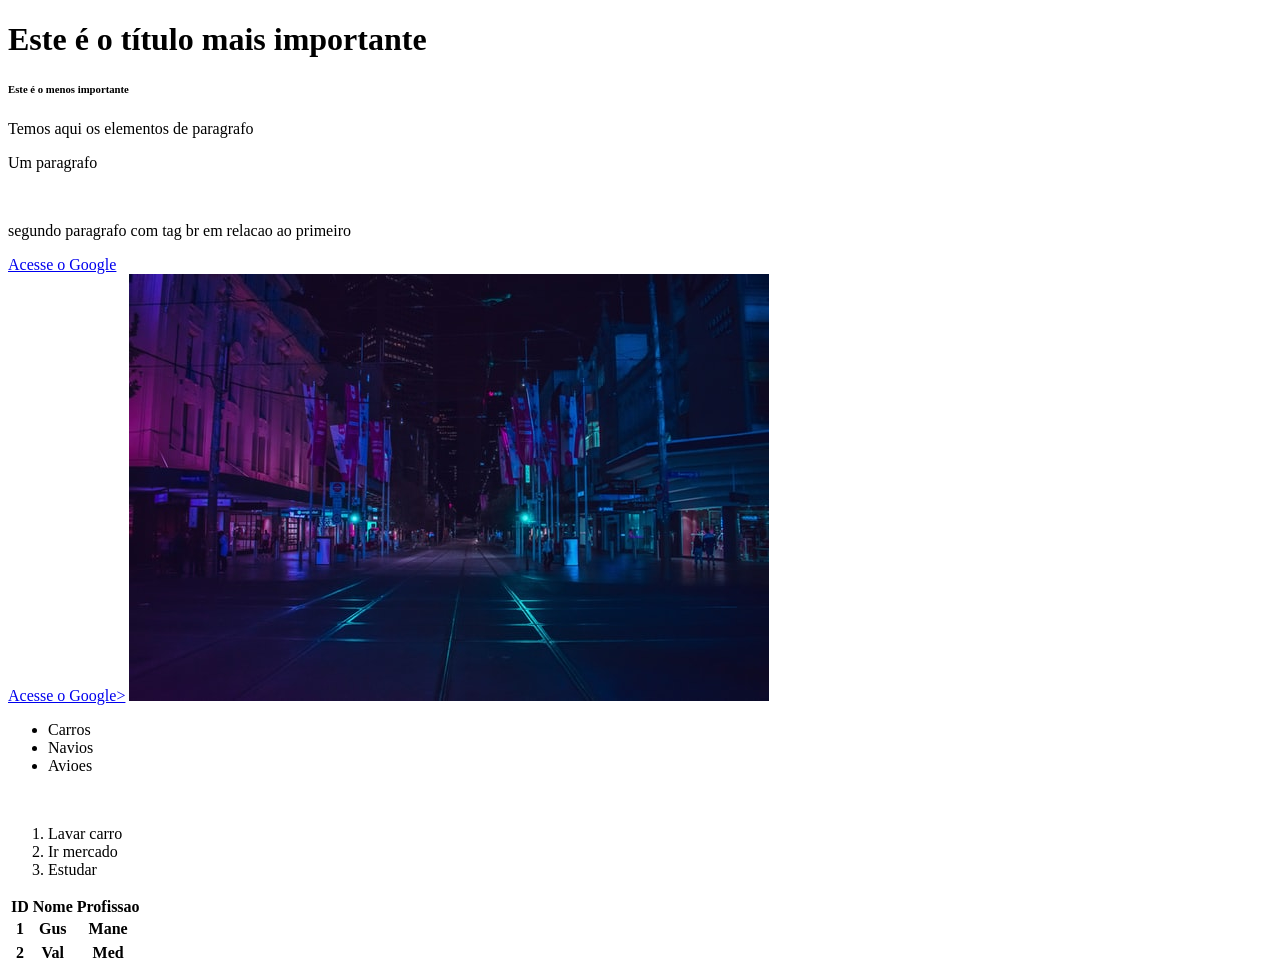
<file: index.html>
<!DOCTYPE html>
<html lang="en">

<head>
    <meta charset="UTF-8">
    <meta name="viewport" content="width=device-width, initial-scale=1.0">
    <title>HMTL fundamentos</title>
</head>

<body>
    <h1>Este é o título mais importante</h1>
    <h6>Este é o menos importante</h6>
    <p>Temos aqui os elementos de paragrafo</p>
    <p>Um paragrafo</p>
    <br>
    <p>segundo paragrafo com tag br em relacao ao primeiro</p>

    <!-- Mostragem de link-->
    <a href="https://google.com">Acesse o Google</a>
    <br>
    <!-- Abre o link em uma nova pagina e nao na mesma aba-->
    <a href="https://google.com" target="_blank">Acesse o Google></a>

    <!-- Imagens -->
    <img src="img/city.jpg" alt="visao de uma cidade noturna em tons pesados">

    <!--Listas-->
    <ul>
        <li>Carros</li>
        <li>Navios</li>
        <li>Avioes</li>
    </ul>

    <br>
    <ol>
        <li>Lavar carro</li>
        <li>Ir mercado</li>
        <li>Estudar</li>
    </ol>

    <!-- Tabelas -->
    <table>
        <tr>
            <th>ID</th>
            <th>Nome</th>
            <th>Profissao</th>
        </tr>
        <th>1</th>
        <th>Gus</th>
        <th>Mane</th>
        <tr>

        </tr>
        <th>2</th>
        <th>Val</th>
        <th>Med</th>
        <tr>

        </tr>
    </table>


</body>

</html>
</file>
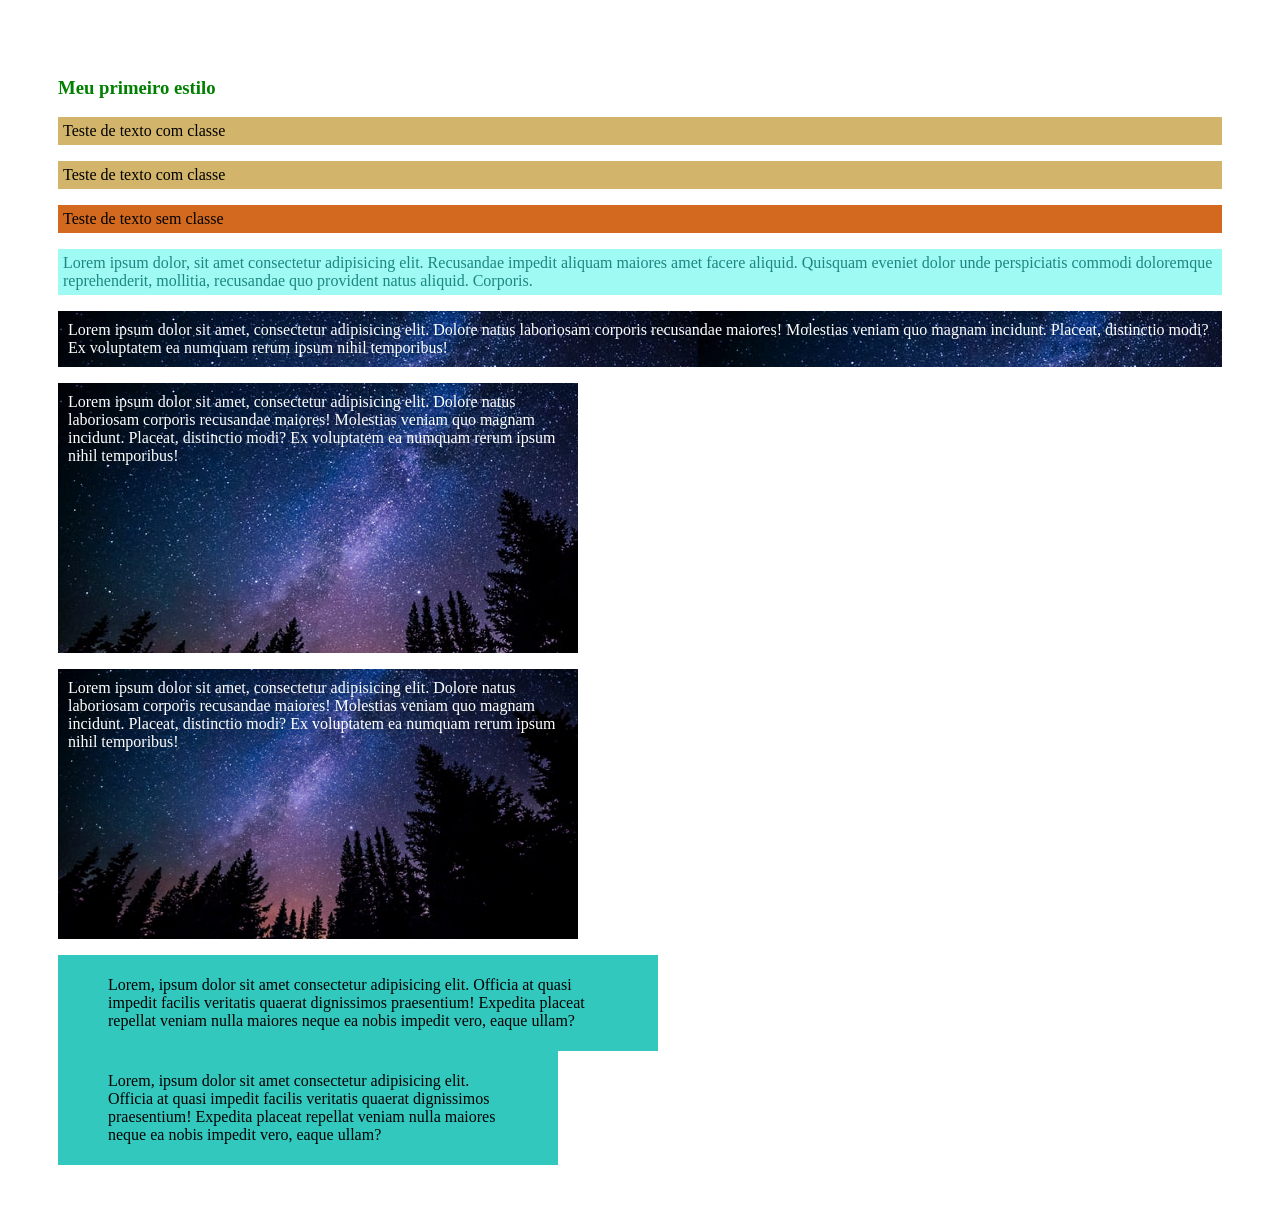
<file: A02_CSS/index.html>
<!DOCTYPE html>
<html lang="pt_br">

<head>
    <meta charset="UTF-8">
    <meta name="viewport" content="width=device-width, initial-scale=1.0">
    <title>Aula de CSS</title>
    <link rel="stylesheet" href="css/styles.css">
</head>

<body>
    <h3>Meu primeiro estilo</h3>

    <!-- 8 classe -->
    <p class="parag"> Teste de texto com classe</p>
    <p class="parag"> Teste de texto com classe</p>
    <p class="parag" id="importante"> Teste de texto sem classe</p>

    <!-- 9 cores com hex -->
    <p class="corhex">Lorem ipsum dolor, sit amet consectetur adipisicing elit. Recusandae impedit aliquam maiores amet
        facere aliquid. Quisquam eveniet dolor unde perspiciatis commodi doloremque reprehenderit, mollitia, recusandae
        quo provident natus aliquid. Corporis.</p>

    <!-- 10 imagem opaca -->
    <p class="imgbck">Lorem ipsum dolor sit amet, consectetur adipisicing elit. Dolore natus laboriosam corporis
        recusandae maiores! Molestias veniam quo magnam incidunt. Placeat, distinctio modi? Ex voluptatem ea numquam
        rerum ipsum nihil temporibus! </p>

    <!-- 11 imagem bck-position -->
    <p class="imgbck_p">Lorem ipsum dolor sit amet, consectetur adipisicing elit. Dolore natus laboriosam corporis
        recusandae maiores! Molestias veniam quo magnam incidunt. Placeat, distinctio modi? Ex voluptatem ea numquam
        rerum ipsum nihil temporibus! </p>

    <!-- 12 imagem bck-cover -->
    <p class="imgbck_c">Lorem ipsum dolor sit amet, consectetur adipisicing elit. Dolore natus laboriosam corporis
        recusandae maiores! Molestias veniam quo magnam incidunt. Placeat, distinctio modi? Ex voluptatem ea numquam
        rerum ipsum nihil temporibus! </p>

    <!-- 13 boder box -->
    <div class="com_border_box">
        <p>Lorem, ipsum dolor sit amet consectetur adipisicing elit. Officia at quasi impedit facilis veritatis quaerat
            dignissimos praesentium! Expedita placeat repellat veniam nulla maiores neque ea nobis impedit vero, eaque
            ullam?</p>
    </div>

    <div class="sem_border_box">
        <p>Lorem, ipsum dolor sit amet consectetur adipisicing elit. Officia at quasi impedit facilis veritatis quaerat
            dignissimos praesentium! Expedita placeat repellat veniam nulla maiores neque ea nobis impedit vero, eaque
            ullam?</p>
    </div>
</body>


</html>
</file>
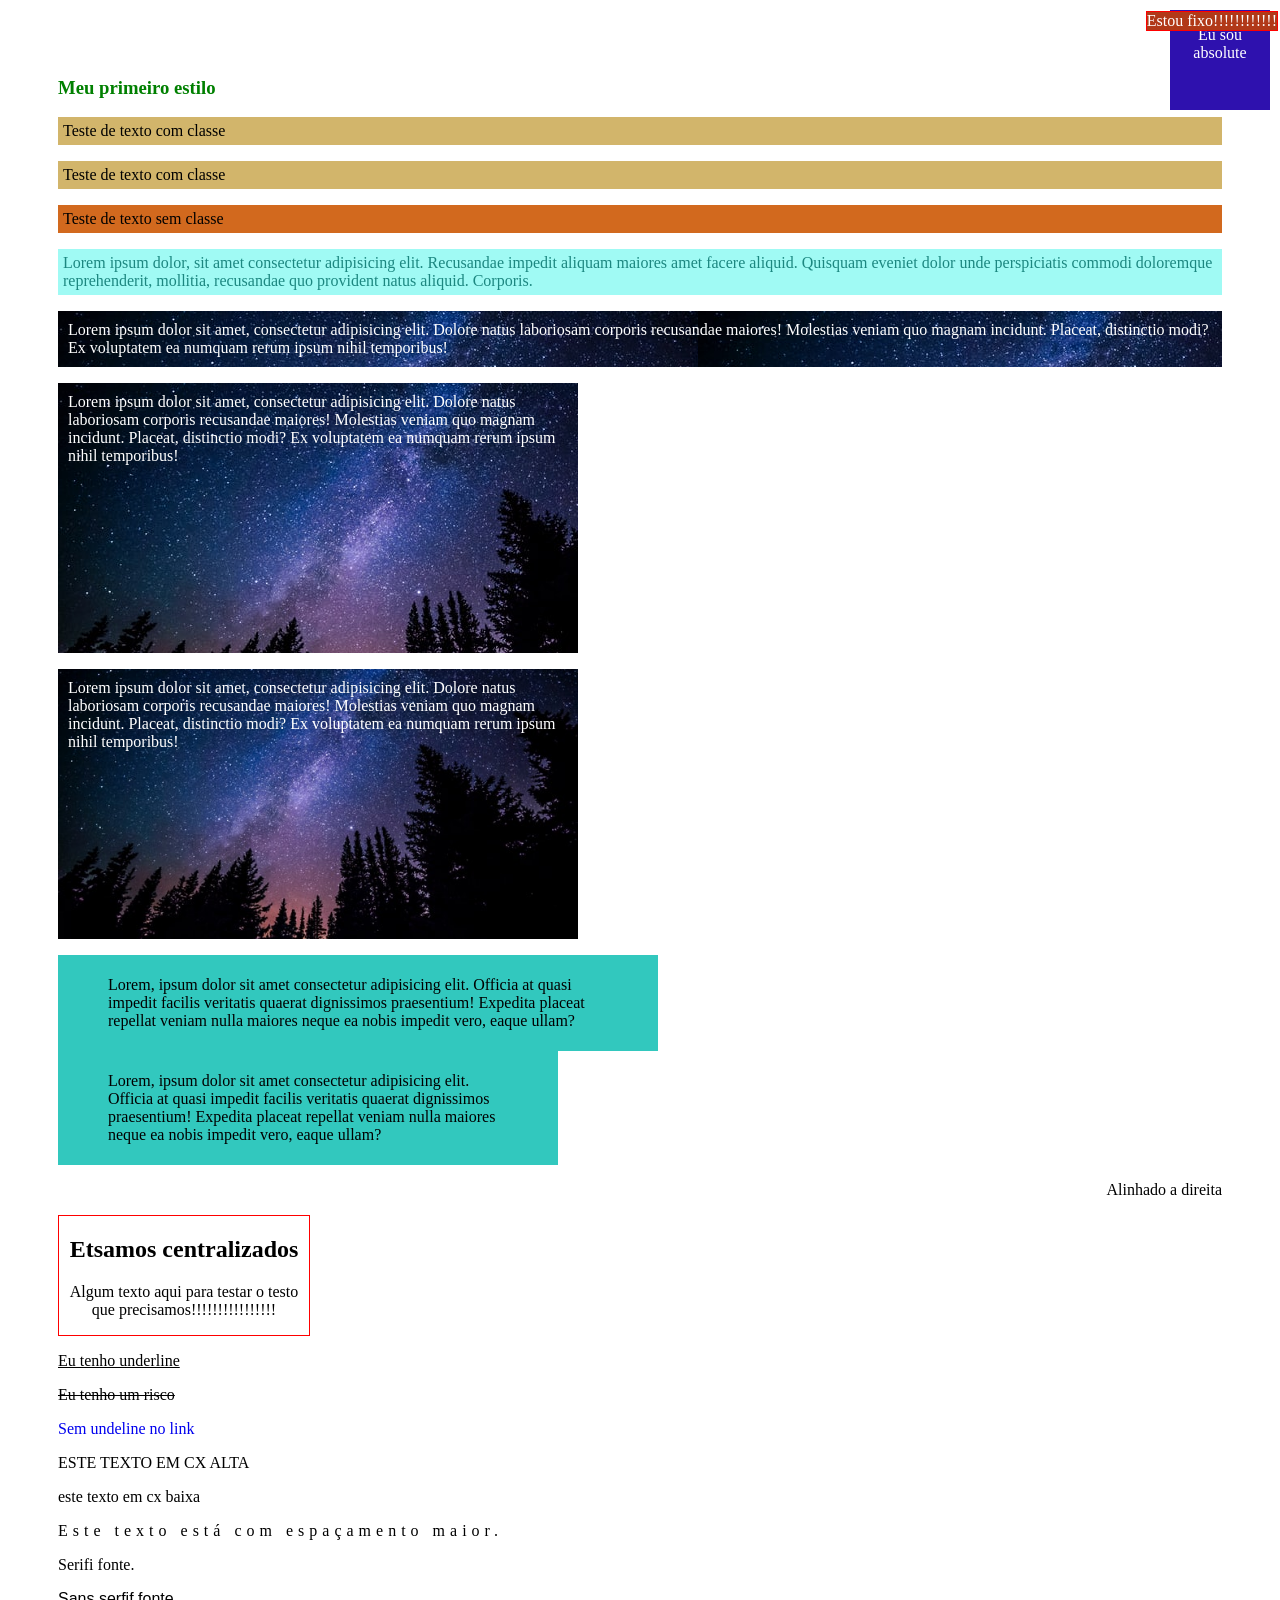
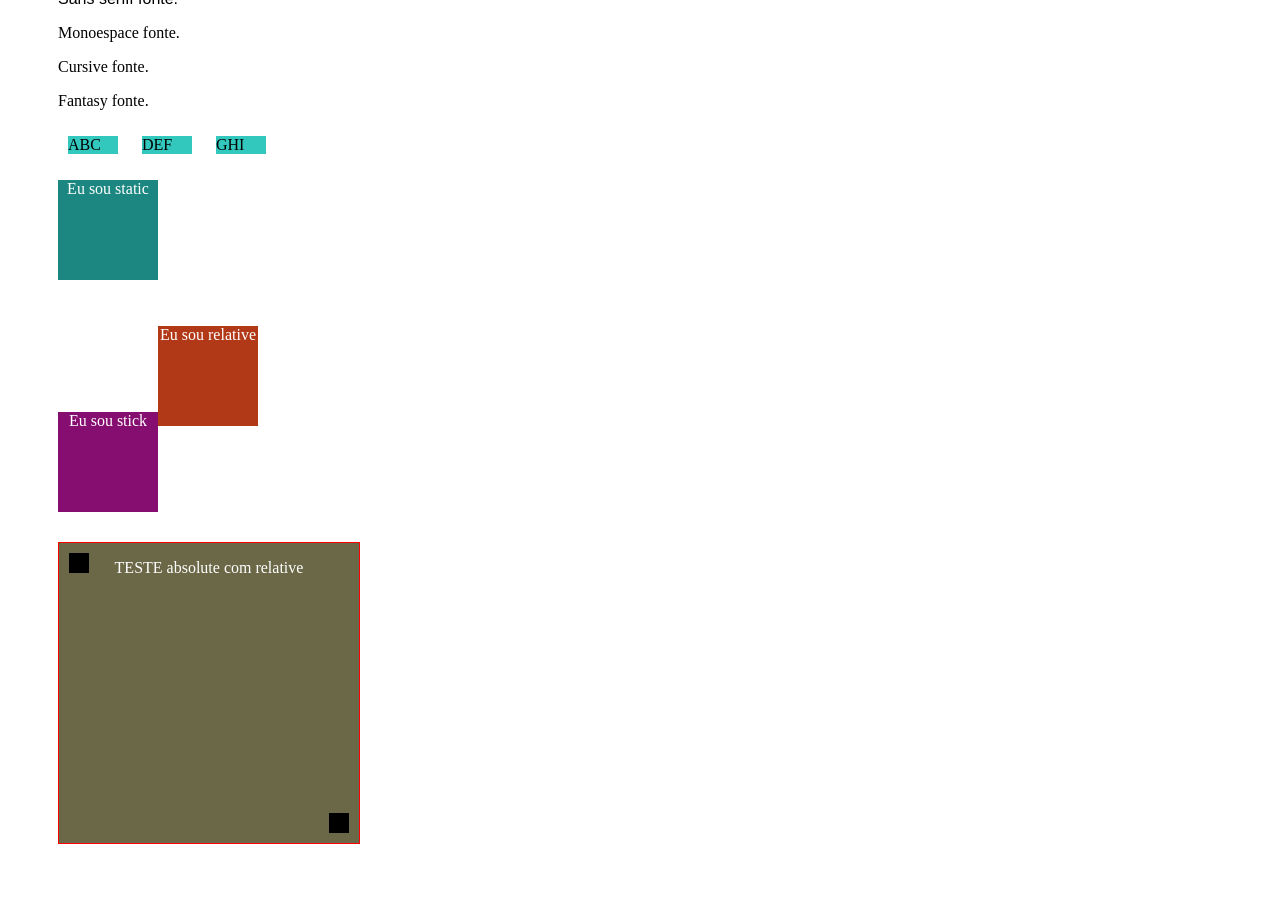
<file: A03_CSS/index.html>
<!DOCTYPE html>
<html lang="pt_br">

<head>
    <meta charset="UTF-8">
    <meta name="viewport" content="width=device-width, initial-scale=1.0">
    <title>Aula de CSS</title>
    <link rel="stylesheet" href="css/styles.css">
</head>

<body>
    <h3>Meu primeiro estilo</h3>

    <!-- 8 classe -->
    <p class="parag"> Teste de texto com classe</p>
    <p class="parag"> Teste de texto com classe</p>
    <p class="parag" id="importante"> Teste de texto sem classe</p>

    <!-- 9 cores com hex -->
    <p class="corhex">Lorem ipsum dolor, sit amet consectetur adipisicing elit. Recusandae impedit aliquam maiores amet
        facere aliquid. Quisquam eveniet dolor unde perspiciatis commodi doloremque reprehenderit, mollitia, recusandae
        quo provident natus aliquid. Corporis.</p>

    <!-- 10 imagem opaca -->
    <p class="imgbck">Lorem ipsum dolor sit amet, consectetur adipisicing elit. Dolore natus laboriosam corporis
        recusandae maiores! Molestias veniam quo magnam incidunt. Placeat, distinctio modi? Ex voluptatem ea numquam
        rerum ipsum nihil temporibus! </p>

    <!-- 11 imagem bck-position -->
    <p class="imgbck_p">Lorem ipsum dolor sit amet, consectetur adipisicing elit. Dolore natus laboriosam corporis
        recusandae maiores! Molestias veniam quo magnam incidunt. Placeat, distinctio modi? Ex voluptatem ea numquam
        rerum ipsum nihil temporibus! </p>

    <!-- 12 imagem bck-cover -->
    <p class="imgbck_c">Lorem ipsum dolor sit amet, consectetur adipisicing elit. Dolore natus laboriosam corporis
        recusandae maiores! Molestias veniam quo magnam incidunt. Placeat, distinctio modi? Ex voluptatem ea numquam
        rerum ipsum nihil temporibus! </p>

    <!-- 13 boder box -->
    <div class="com_border_box">
        <p>Lorem, ipsum dolor sit amet consectetur adipisicing elit. Officia at quasi impedit facilis veritatis quaerat
            dignissimos praesentium! Expedita placeat repellat veniam nulla maiores neque ea nobis impedit vero, eaque
            ullam?</p>
    </div>

    <div class="sem_border_box">
        <p>Lorem, ipsum dolor sit amet consectetur adipisicing elit. Officia at quasi impedit facilis veritatis quaerat
            dignissimos praesentium! Expedita placeat repellat veniam nulla maiores neque ea nobis impedit vero, eaque
            ullam?</p>
    </div>

    <!-- 14 align texto -->
    <p class="txt-align">Alinhado a direita</p>

    <div class="cont-center">
        <h2>Etsamos centralizados</h2>
        <p>Algum texto aqui para testar o testo que precisamos!!!!!!!!!!!!!!!!</p>
    </div>

    <!-- 15 text decoraton -->
    <p class="com-underline">Eu tenho underline</p>
    <p class="line-trow">Eu tenho um risco</p>
    <a href="#" class="sem-underline">Sem undeline no link</a>

    <!-- 16 text transform -->
    <p class="txt-up">este texto em cx alta</p>
    <p class="txt-dow">este texto em cx baixa</p>

    <!-- 17 letter spacing -->
    <p class="letter-espac">Este texto está com espaçamento maior.</p>

    <!-- 18 fontes -->
    <p class="serif">Serifi fonte.</p>
    <p class="sanssef">Sans serfif fonte. </p>
    <p class="mono">Monoespace fonte.</p>
    <p class="cursi">Cursive fonte.</p>
    <p class="fant">Fantasy fonte.</p>

    <!-- 19 display -->
    <div class="inline">ABC</div>
    <div class="inline">DEF</div>
    <div class="inline">GHI</div>

    <!-- 20 position -->
    <div class="static">
        <p class="rect">Eu sou static</p>
    </div>
    <div class="relative">
        <p class="rect">Eu sou relative</p>
    </div>
    <div class="absolute">
        <p class="rect">Eu sou absolute</p>
    </div>

    <div class="stick">
        <p class="rect">Eu sou stick</p>
    </div>

    <div class="absolute-relative">
        <p>TESTE absolute com relative</p>
        <div class="absolut1"></div>
        <div class="absolut2"></div>
    </div>

    <div class="fixo">Estou fixo!!!!!!!!!!!!</div>

</body>


</html>
</file>
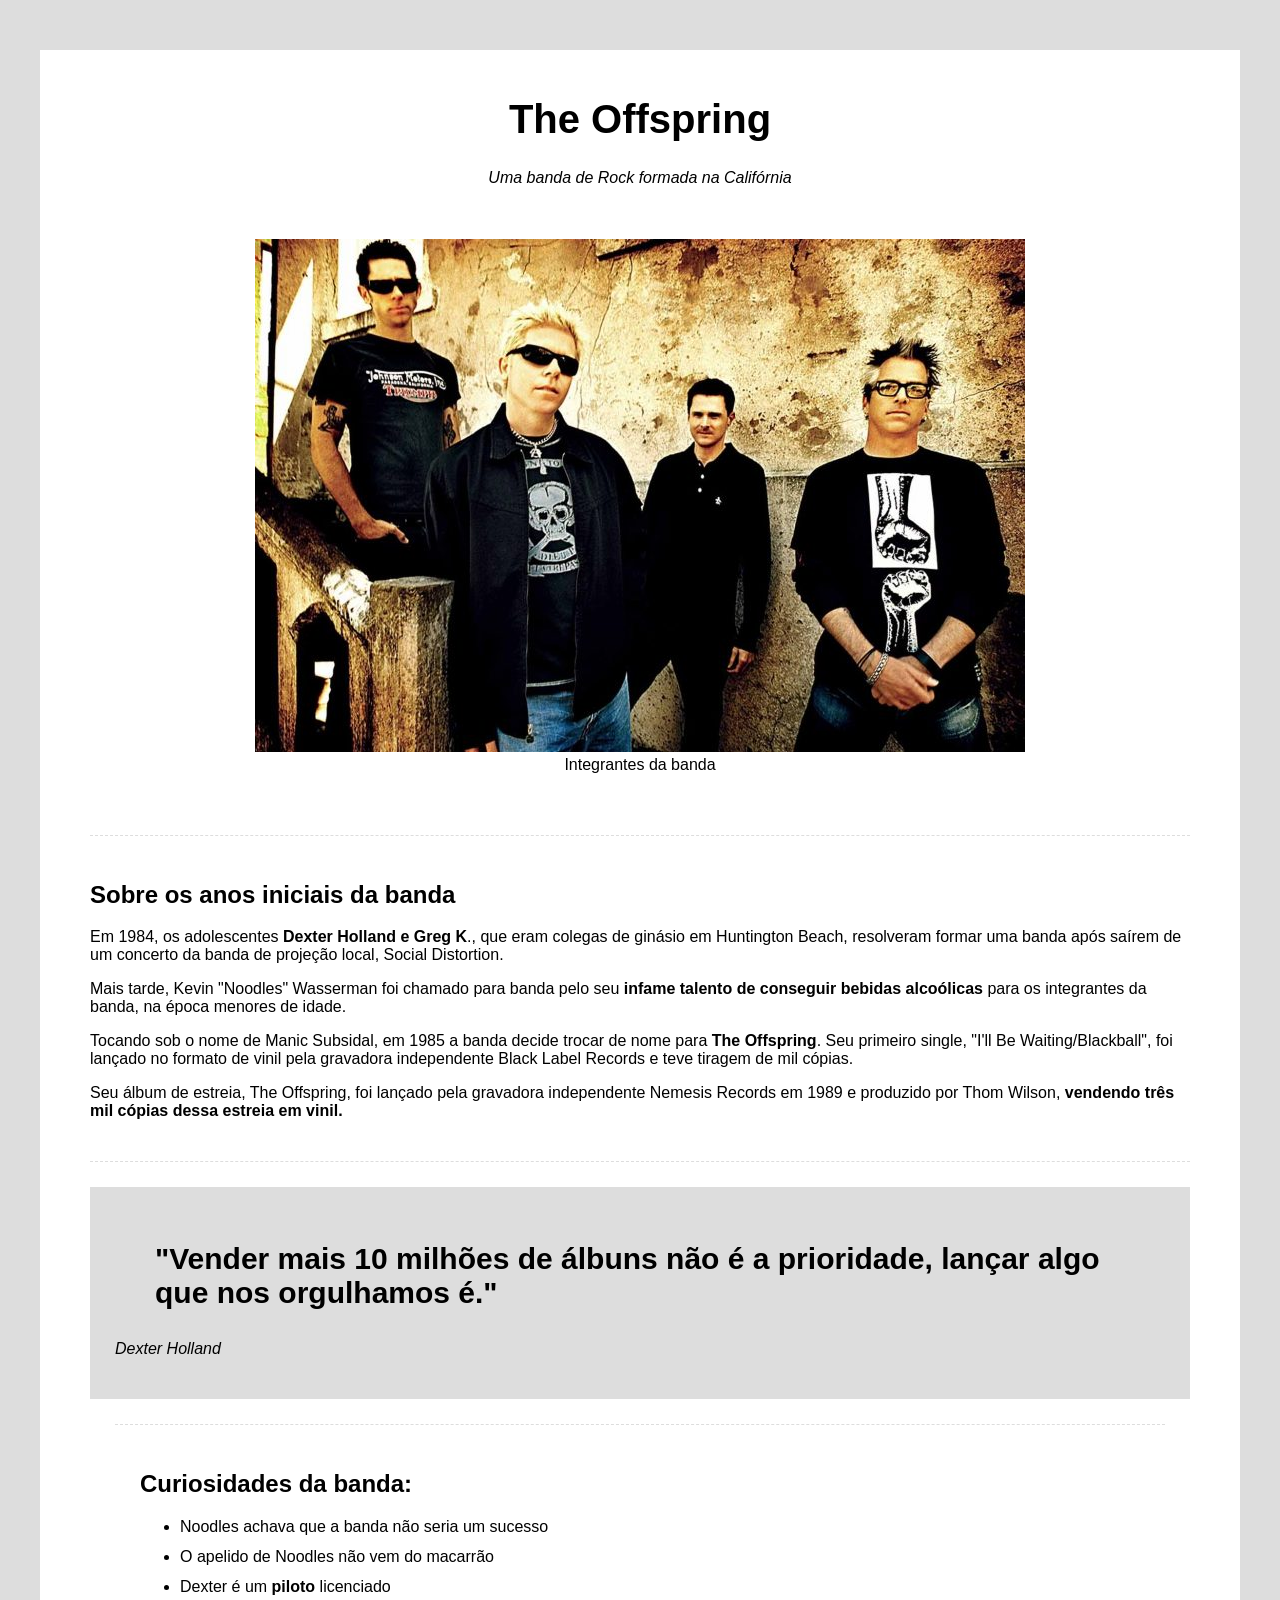
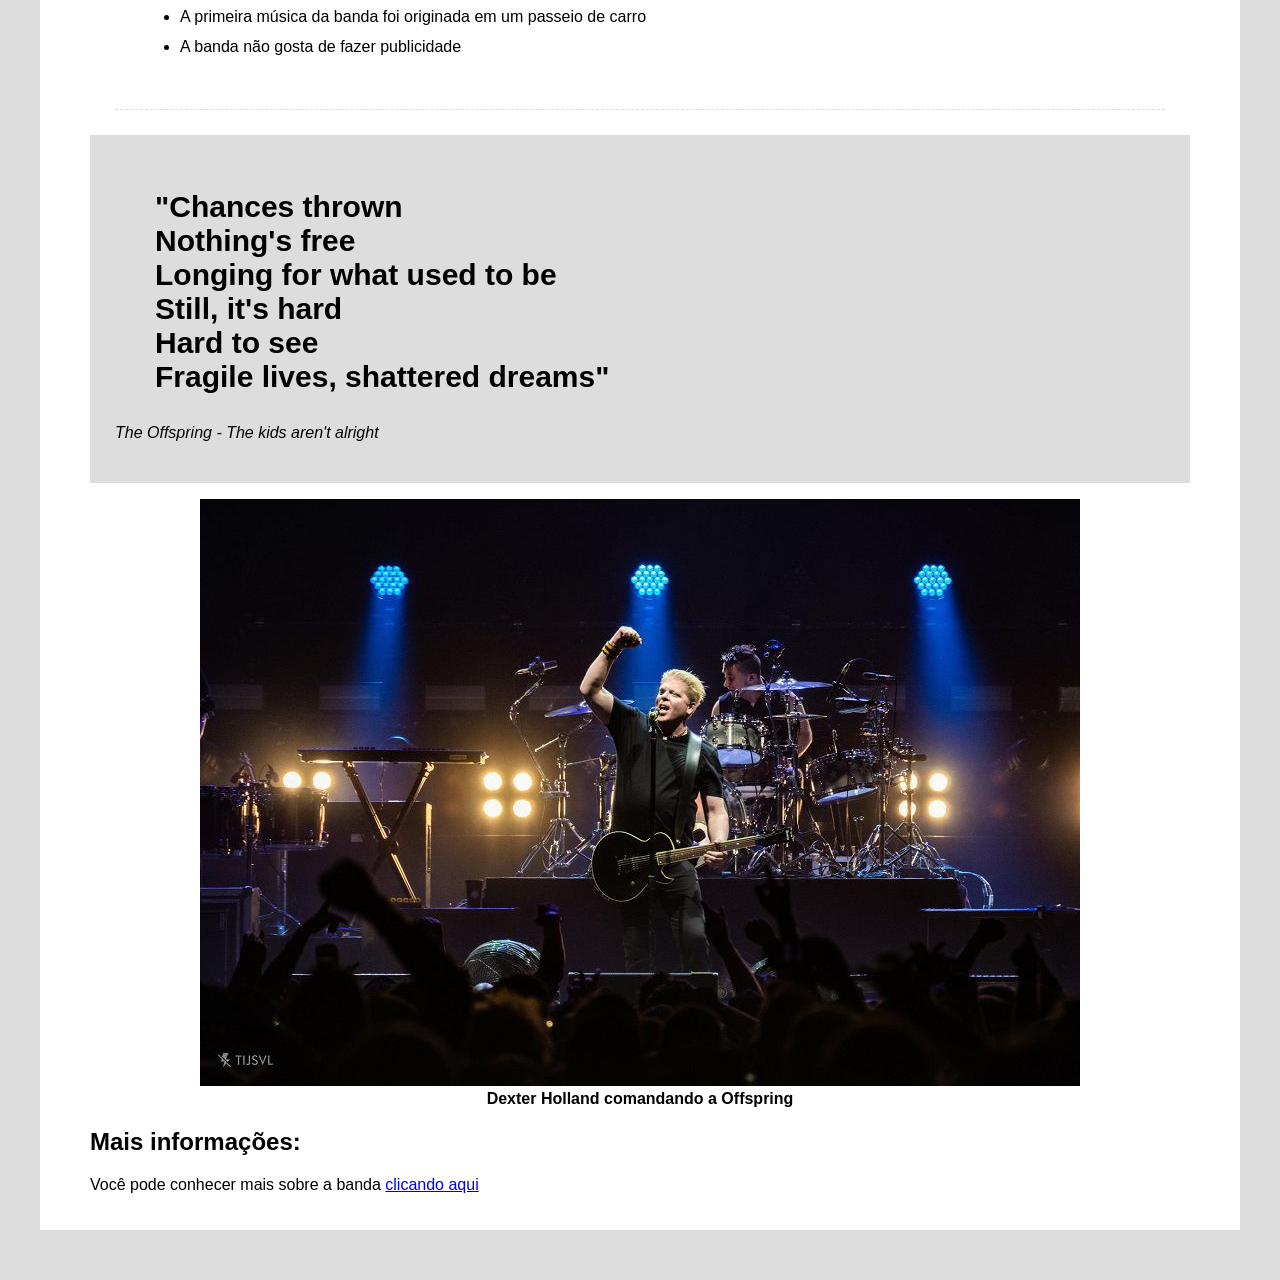
<file: A04_TRIBUTO/index.html>
<!DOCTYPE html>
<html lang="en">

<head>
    <meta charset="UTF-8">
    <meta name="viewport" content="width=device-width, initial-scale=1.0">
    <title>página de Tributo Offspring</title>
    <link rel="stylesheet" href="css/styles.css">
</head>

<body>
    <div class="container">
        <!-- Cabecalho -->
        <div class="header">
            <h1 class="main-title">The Offspring</h1>
            <p class="main-paragraoh">Uma banda de Rock formada na Califórnia</p>
        </div>
        <!-- Imagem em destaque -->
        <div class="feature-image">
            <figure>
                <img src="img/offspring_1.jpg" alt="A banda Offspring">
                <figcaption>Integrantes da banda</figcaption>
            </figure>
        </div>
        <!-- Biografia -->
        <div class="biography-container">
            <h2>Sobre os anos iniciais da banda</h2>
            <p> Em 1984, os adolescentes
                <span class="bold">Dexter Holland e Greg K</span>., que eram colegas
                de ginásio em Huntington Beach, resolveram formar uma banda após
                saírem de um concerto da banda de projeção local, Social Distortion.
            </p>
            <p>
                Mais tarde, Kevin "Noodles" Wasserman foi chamado para banda pelo seu
                <span class="bold">infame talento de conseguir bebidas alcoólicas</span>
                para os integrantes da banda, na época menores de idade.
            </p>
            <p>
                Tocando sob o nome de Manic Subsidal, em 1985 a banda decide trocar de
                nome para <span class="bold">The Offspring</span>. Seu primeiro
                single, "I'll Be Waiting/Blackball", foi lançado no formato de vinil
                pela gravadora independente Black Label Records e teve tiragem de mil
                cópias.
            </p>
            <p>
                Seu álbum de estreia, The Offspring, foi lançado pela gravadora
                independente Nemesis Records em 1989 e produzido por Thom Wilson,
                <span class="bold">
                    vendendo três mil cópias dessa estreia em vinil.</span>
            </p>
        </div>
        <!-- Container de citação -->
        <div class="quotes-container">
            <blockquote>
                "Vender mais 10 milhões de álbuns não é a prioridade, lançar algo que
                nos orgulhamos é."
            </blockquote>
            <p>Dexter Holland</p>
        </div>
        <!-- Curiosidades -->
        <div class="curiosities-container">
            <h2>Curiosidades da banda:</h2>
            <ul>
                <li>Noodles achava que a banda não seria um sucesso</li>
                <li>O apelido de Noodles não vem do macarrão</li>
                <li>Dexter é um <span class="bold">piloto</span> licenciado</li>
                <li>
                    A primeira música da banda foi originada em um passeio de carro
                </li>
                <li>A banda não gosta de fazer publicidade</li>
            </ul>
        </div>
        <!-- Segunda citação -->
        <div class="quotes-container">
            <blockquote>
                "Chances thrown <br />
                Nothing's free <br />
                Longing for what used to be <br />
                Still, it's hard <br />
                Hard to see <br />
                Fragile lives, shattered dreams"
            </blockquote>
            <p>The Offspring - The kids aren't alright</p>
        </div>
        <!-- Segunda imagem -->
        <div class="img-bold">
            <figure>
                <img src="img/offspring_2.jpeg" alt="The Offspring em um show" />
                <figcaption>Dexter Holland comandando a Offspring</figcaption>
            </figure>
        </div>
        <!-- Mais informações -->
        <div class="moreinfo-container">
            <h2>Mais informações:</h2>
            <p>
                Você pode conhecer mais sobre a banda
                <a href="https://pt.wikipedia.org/wiki/The_Offspring">clicando aqui</a>
            </p>
        </div>
    </div>
</body>

</html>
</file>
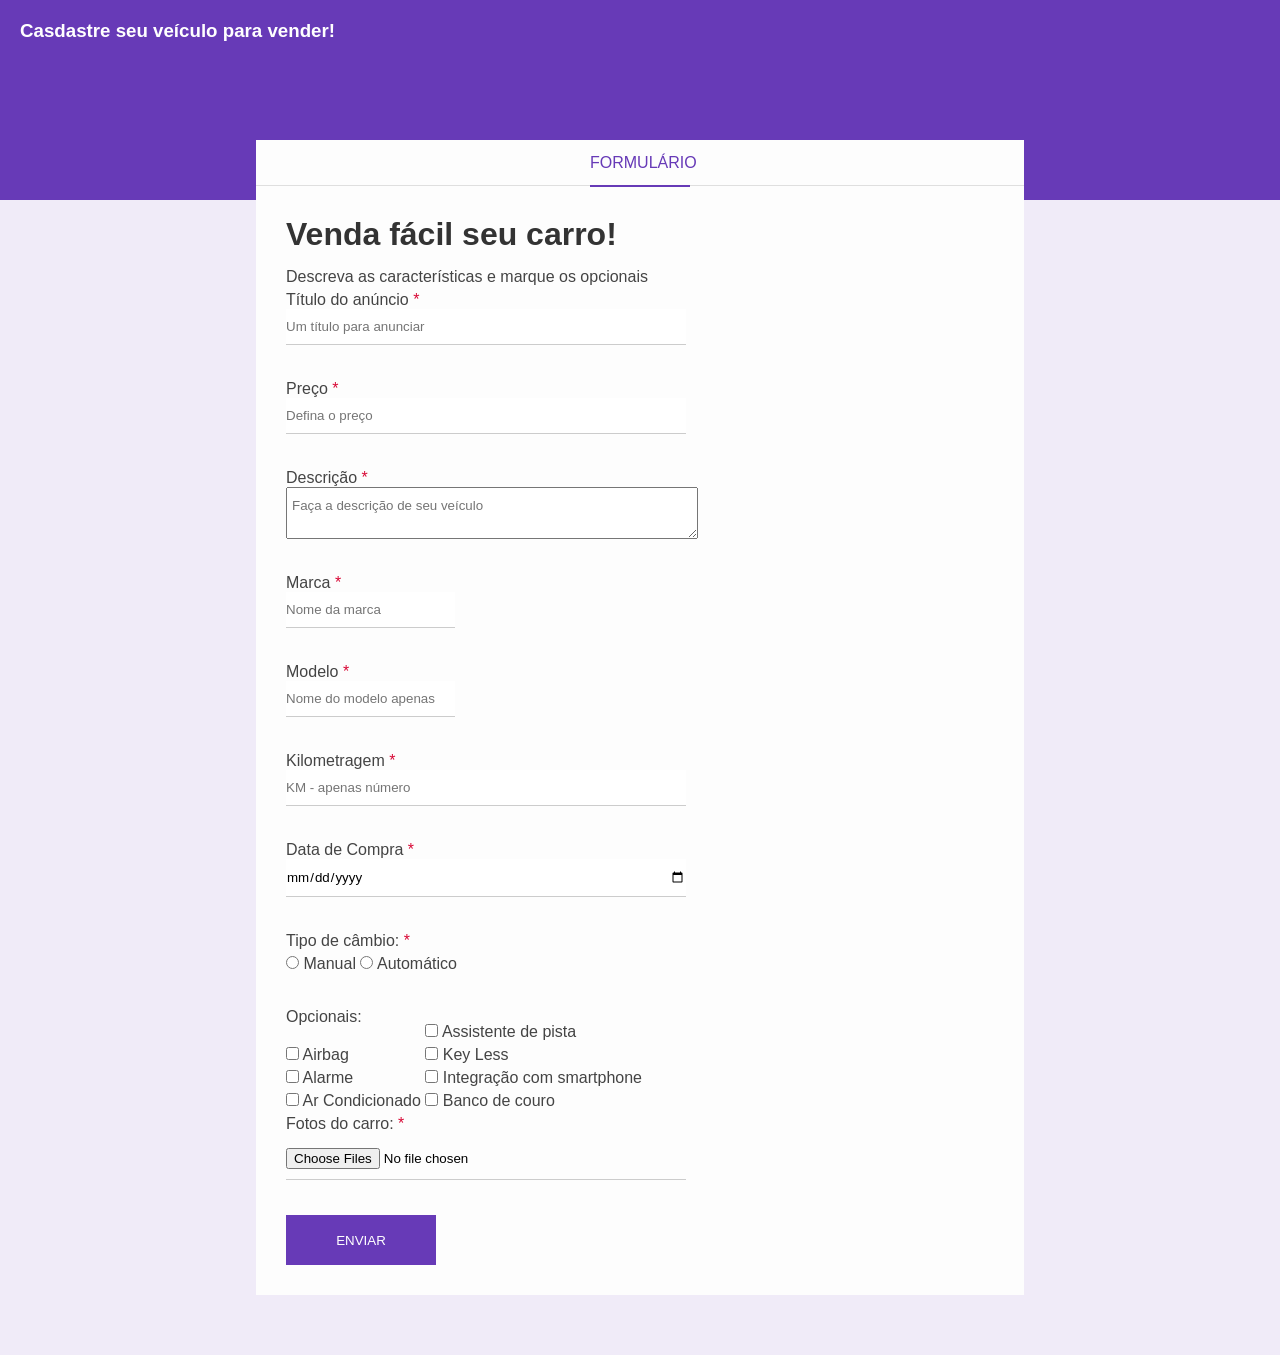
<file: A05_1_Trab_Formulario/index.html>
<!DOCTYPE html>
<html lang="en">

<head>
    <meta charset="UTF-8">
    <meta name="viewport" content="width=device-width, initial-scale=1.0">
    <title>Venda seu Carro</title>
    <link rel="stylesheet" href="css/styles.css">
</head>

<body>
    <div class="container">
        <div class="header">
            <h3>Casdastre seu veículo para vender!</h3>
        </div>
        <div class="form-container">
            <div class="form-header">
                <p>Formulário</p>
            </div>
            <form>
                <div class="form-body">
                    <h1 class="form-title">Venda fácil seu carro!</h1>
                    <p>Descreva as características e marque os opcionais</p>
                    <div class="box-input">
                        <label for="title">Título do anúncio <span class="required-field">*</span></label>
                        <input type="text" name="title" id="title" class="block" placeholder="Um título para anunciar"
                            minlength="5" maxlength="30" required>
                    </div>

                    <div class="box-input">
                        <label for="price">Preço <span class="required-field">*</span></label>
                        <input type="text" name="price" id="price" class="block" placeholder="Defina o preço" required>
                    </div>

                    <div class="box-input">
                        <label for="description">Descrição <span class="required-field">*</span></label>
                        <textarea name="description" id="description" class="block"
                            placeholder="Faça a descrição de seu veículo"></textarea>
                    </div>

                    <div class="box-input">
                        <label for="brand">Marca <span class="required-field">*</span></label>
                        <input type="brand" name="brand" id="brand" class="block" placeholder="Nome da marca" required>
                    </div>

                    <div class="box-input">
                        <label for="model">Modelo <span class="required-field">*</span></label>
                        <input type="model" name="model" id="model" class="block" placeholder="Nome do modelo apenas"
                            required>
                    </div>

                    <div class="box-input">
                        <label for="mileage">Kilometragem <span class="required-field">*</span></label>
                        <input type="number" name="mileage" id="mileage" class="block" placeholder="KM - apenas número"
                            required>
                    </div>

                    <div class="box-input">
                        <label for="purchase-date">Data de Compra <span class="required-field">*</span></label>
                        <input type="date" name="purchase-date" id="purchase-date" class="block" required>
                    </div>

                    <div class="box-input">
                        <p>Tipo de câmbio: <span class="required-field">*</span></p>
                        <input type="radio" id="manual" name="gear">
                        <label for="manual">Manual</label>
                        <input type="radio" id="automatic" name="gear">
                        <label for="automatic">Automático</label>
                    </div>

                    <div class="optional-box">
                        <p>Opcionais: </p>
                        <ul class="optional-list">
                            <li>
                                <input type="checkbox" name="optional[]" id="airbag" value="airbag">
                                <label for="airbag">Airbag </label>
                            </li>
                            <li>
                                <input type="checkbox" name="optional[]" id="alarme" value="alarme">
                                <label for="alarme">Alarme </label>
                            </li>
                            <li>
                                <input type="checkbox" name="optional[]" id="ac" value="ac">
                                <label for="ac">Ar Condicionado </label>
                            </li>
                        </ul>
                    </div>

                    <div class="optional-box">

                        <ul class="optional-list">
                            <li>
                                <input type="checkbox" name="optional[]" id="lane_assist" value="lane_assist">
                                <label for="lane_assist">Assistente de pista </label>
                            </li>
                            <li>
                                <input type="checkbox" name="optional[]" id="key_less" value="key_less">
                                <label for="key_less">Key Less </label>
                            </li>
                            <li>
                                <input type="checkbox" name="optional[]" id="smartphone" value="smartphone">
                                <label for="smartphone">Integração com smartphone </label>
                            </li>
                            <li>
                                <input type="checkbox" name="optional[]" id="lead_seat" value="lead_seat">
                                <label for="lead_seat">Banco de couro </label>
                            </li>
                        </ul>
                    </div>

                    <div class="box-input">
                        <p>Fotos do carro: <span class="required-field">*</span></p>
                        <input type="file" multiple accept="image/png, image/jpg" id="images" name="images" required>
                    </div>

                    <input type="submit" value="Enviar" class="btn-summit">
                </div>


        </div>

        </form>
    </div>
    </div>
</body>

</html>
</file>
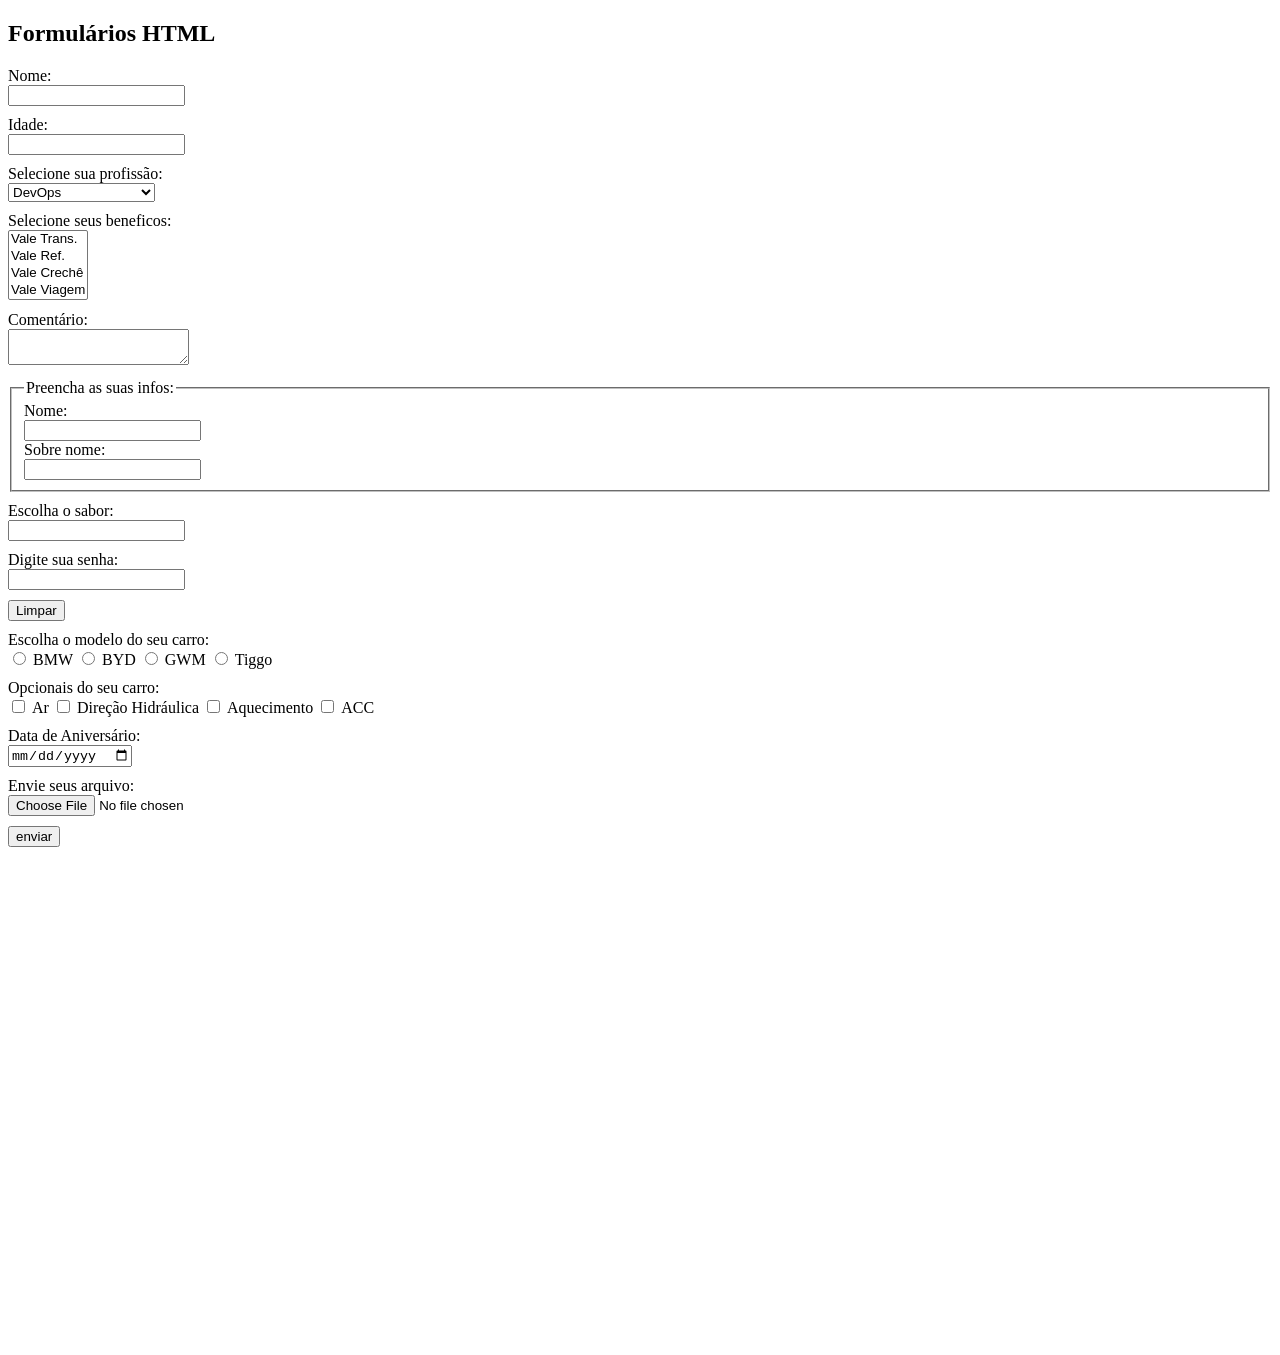
<file: A05_Formularios/index.html>
<!DOCTYPE html>
<html lang="en">

<head>
    <meta charset="UTF-8">
    <meta name="viewport" content="width=device-width, initial-scale=1.0">
    <title>Formulários</title>
    <link rel="stylesheet" href="css/styles.css">
</head>

<body>
    <h2>Formulários HTML</h2>
    <!-- 01 Primeiro Form -->
    <!-- 02 Atributos Form -->
    <form action="" method="post">
        <div>
            <label>Nome:</label>
            <input type="text">
        </div>
        <!-- 03 Atributo name -->
        <div>
            <label for="age">Idade:</label>
            <input type="text" name="age">
        </div>
        <!-- 06 select -->
        <div>
            <label for="job">Selecione sua profissão:</label>
            <select name="job" id="1">
                <option value="programador">Programador</option>
                <option value="tester">Tester</option>
                <option value="devops" selected>DevOps</option>
                <option value="analista">Analista de Sistemas</option>
            </select>
        </div>

        <!-- 07 select multiplos -->
        <div>
            <label for="beneficios">Selecione seus beneficos:</label>
            <select name="beneficios" multiple id="2">
                <option value="VT">Vale Trans.</option>
                <option value="VR">Vale Ref.</option>
                <option value="VC">Vale Crechê</option>
                <option value="VV">Vale Viagem</option>
            </select>
        </div>
        <!-- 08 Areas para texto -->
        <div>
            <label for="comment">Comentário:</label>
            <textarea name="comment" id="3"></textarea>
        </div>

        <!-- 09 Fieldset e Legend -->
        <div>
            <fieldset>
                <legend>Preencha as suas infos:</legend>
                <label for="fname">Nome:</label>
                <input type="text" name="fname">
                <label for="lname">Sobre nome:</label>
                <input type="text" name="lname">
            </fieldset>
        </div>

        <!-- 10 Datalist -->
        <div>
            <label for="sabor">Escolha o sabor:</label>
            <input type="text" list="sabores" name="sabor">

            <datalist id="sabores">
                <option value="Cereja"></option>
                <option value="Banana"></option>
                <option value="Morango"></option>
                <option value="Abacaxi"></option>
            </datalist>
        </div>

        <!-- 11 Senha -->
        <div>
            <label for="password">Digite sua senha:</label>
            <input type="password" name="password">
        </div>

        <!-- 12 Limpar o formulario -->
        <div>

            <input type="reset" value="Limpar">
        </div>

        <!-- 13 Radio -->
        <div>
            <label for="car-model">Escolha o modelo do seu carro:</label>
            <div class="radio">
                <input type="radio" value="bmw" name="car-model">
                <label for="bmw">BMW</label>
                <input type="radio" value="byd" name="car-model">
                <label for="byd">BYD</label>
                <input type="radio" value="GWM" name="car-model">
                <label for="gwm">GWM</label>
                <input type="radio" value="Tiggo" name="car-model">
                <label for="Tiggo">Tiggo</label>
            </div>
        </div>

        <!-- 13 Checkbox -->
        <div>
            <label for="options">Opcionais do seu carro:</label>
            <div class="check">
                <input type="checkbox" value="Ar" name="options[]">
                <label for="Ar">Ar</label>
                <input type="checkbox" value="Direção Hid." name="options[]">
                <label for="Direção Hid.">Direção Hidráulica</label>
                <input type="checkbox" value="Aquecimento" name="options[]">
                <label for="Aquecimento">Aquecimento</label>
                <input type="checkbox" value="ACC" name="options[]">
                <label for="ACC">ACC</label>
            </div>
        </div>

        <!-- 14 date -->
        <div>
            <label for="niver">Data de Aniversário:</label>
            <input type="date" name="niver">
        </div>

        <!-- 16 Enviar arquivos -->
        <div>
            <label for="img">Envie seus arquivo:</label>
            <input type="file" name="img">
        </div>

        <!-- 15 Envio de form -->
        <input type="submit" value="enviar">
    </form>
</body>

</html>
</file>
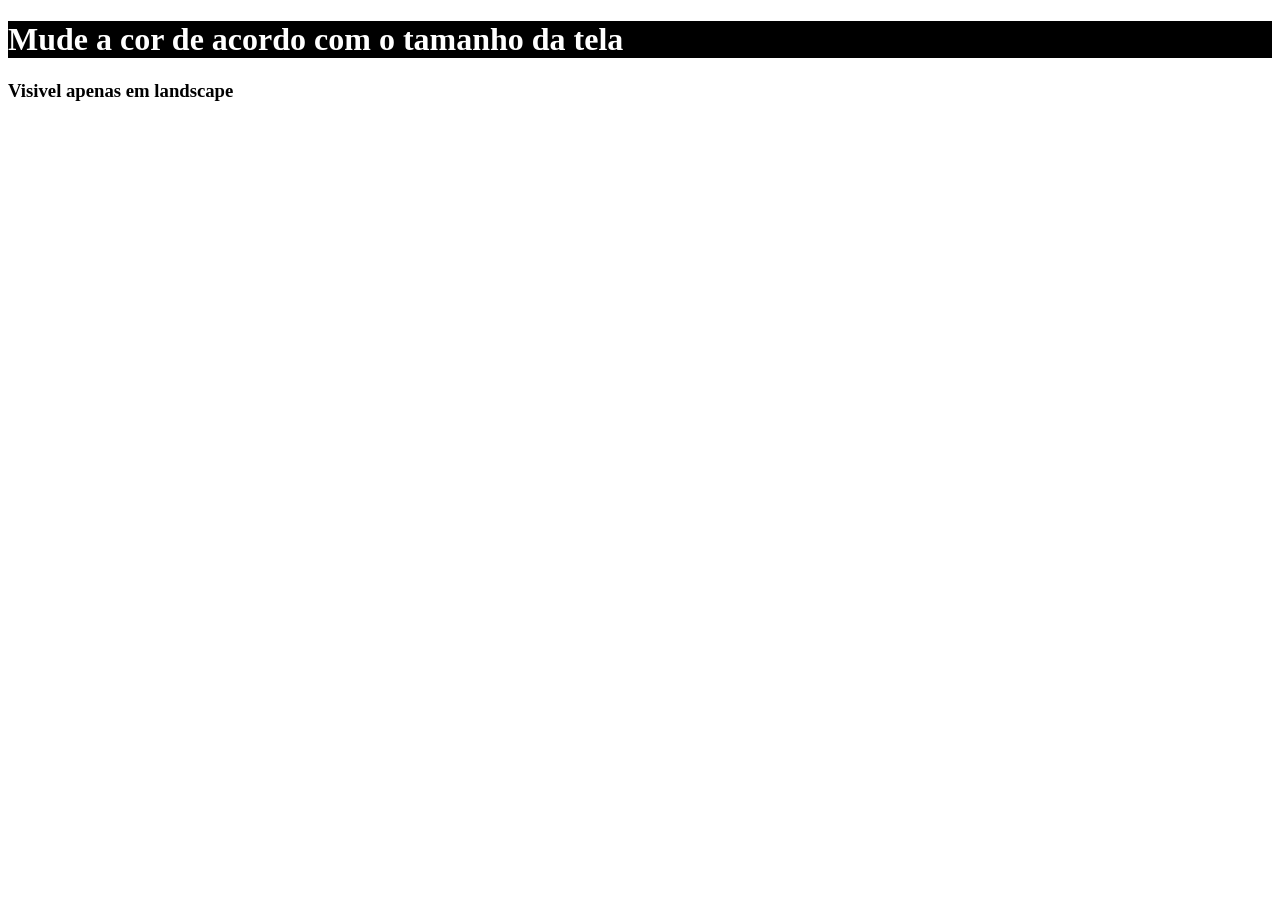
<file: A06_Responsividade/index.html>
<!DOCTYPE html>
<html lang="en">

<head>
    <meta charset="UTF-8">
    <!-- Meta tag de responsividade -->
    <meta name="viewport" content="width=device-width, initial-scale=1.0">
    <link rel="stylesheet" href="css/stylesheet.css">
    <title>Responsividade</title>
</head>

<body>
    <h1>Mude a cor de acordo com o tamanho da tela</h1>
    <!-- Visivel em landscape -->
    <h3>Visivel apenas em landscape</h3>

</body>

</html>
</file>
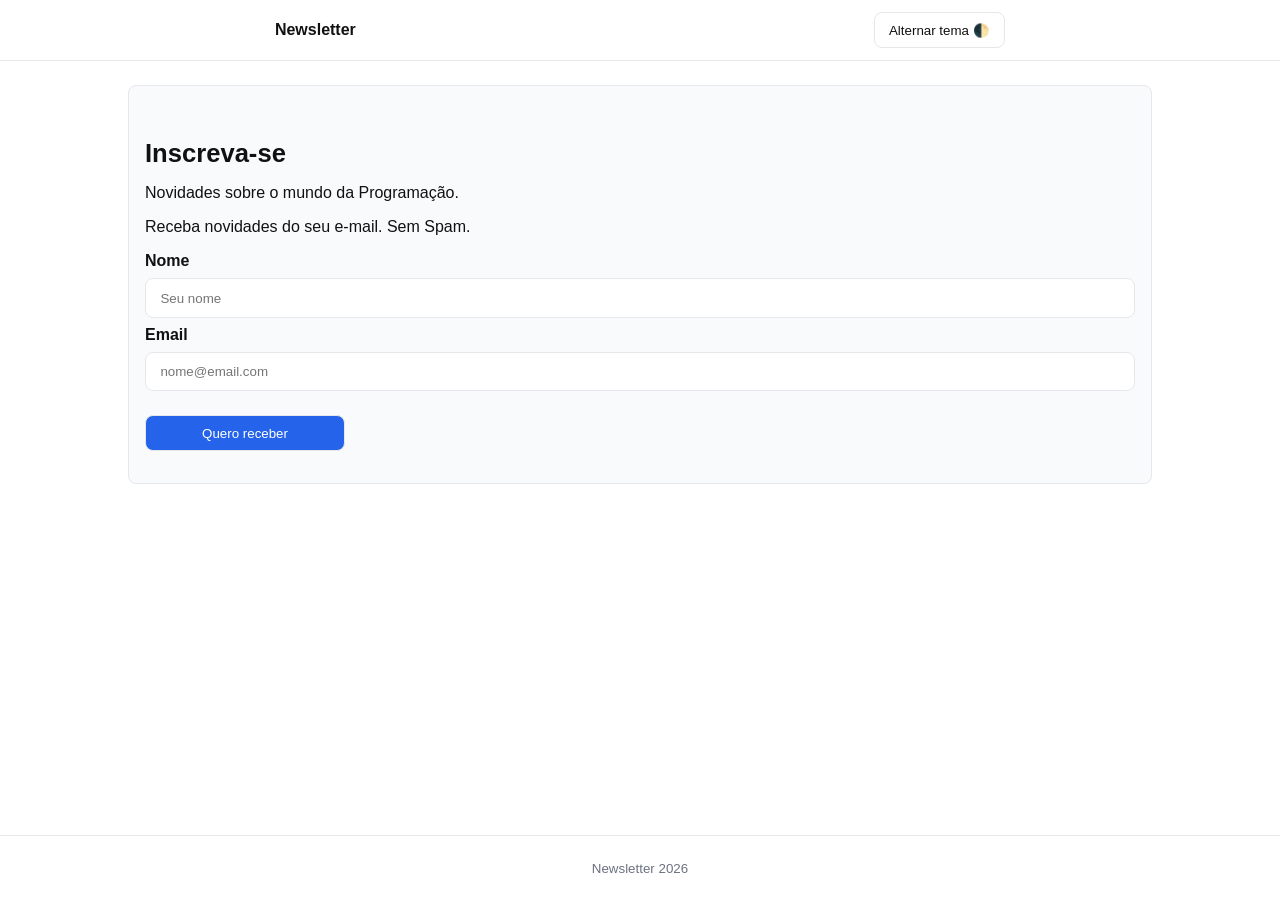
<file: A07_Deploy_Site/index.html>
<!DOCTYPE html>
<html lang="en">

<head>
    <meta charset="UTF-8">
    <meta name="viewport" content="width=device-width, initial-scale=1.0">
    <title>Newsletter</title>
    <link rel="stylesheet" href="css/styles.css">
    <script src="app.js" defer></script>
</head>

<body>
    <header class="topo">
        <div class="container">
            <strong>Newsletter</strong>
            <button id="btnTema" class="btn">Alternar tema 🌓</button>
        </div>
    </header>

    <main class="container">
        <section class="caixa">
            <h1>Inscreva-se</h1>
            <p>Novidades sobre o mundo da Programação.</p>
            <p>Receba novidades do seu e-mail. Sem Spam.</p>

            <form>
                <label for="Nome">Nome</label>
                <input type="text" name="nome" id="nome" placeholder="Seu nome">

                <label for="email">Email</label>
                <input type="email" name="email" id="email" placeholder="nome@email.com">

                <button type="submit" class="btn primario">Quero receber</button>
            </form>
        </section>
    </main>

    <footer class="rodape">
        <div class="container">
            <small>Newsletter <span id="ano"></span></small>
        </div>
    </footer>
</body>

</html>
</file>
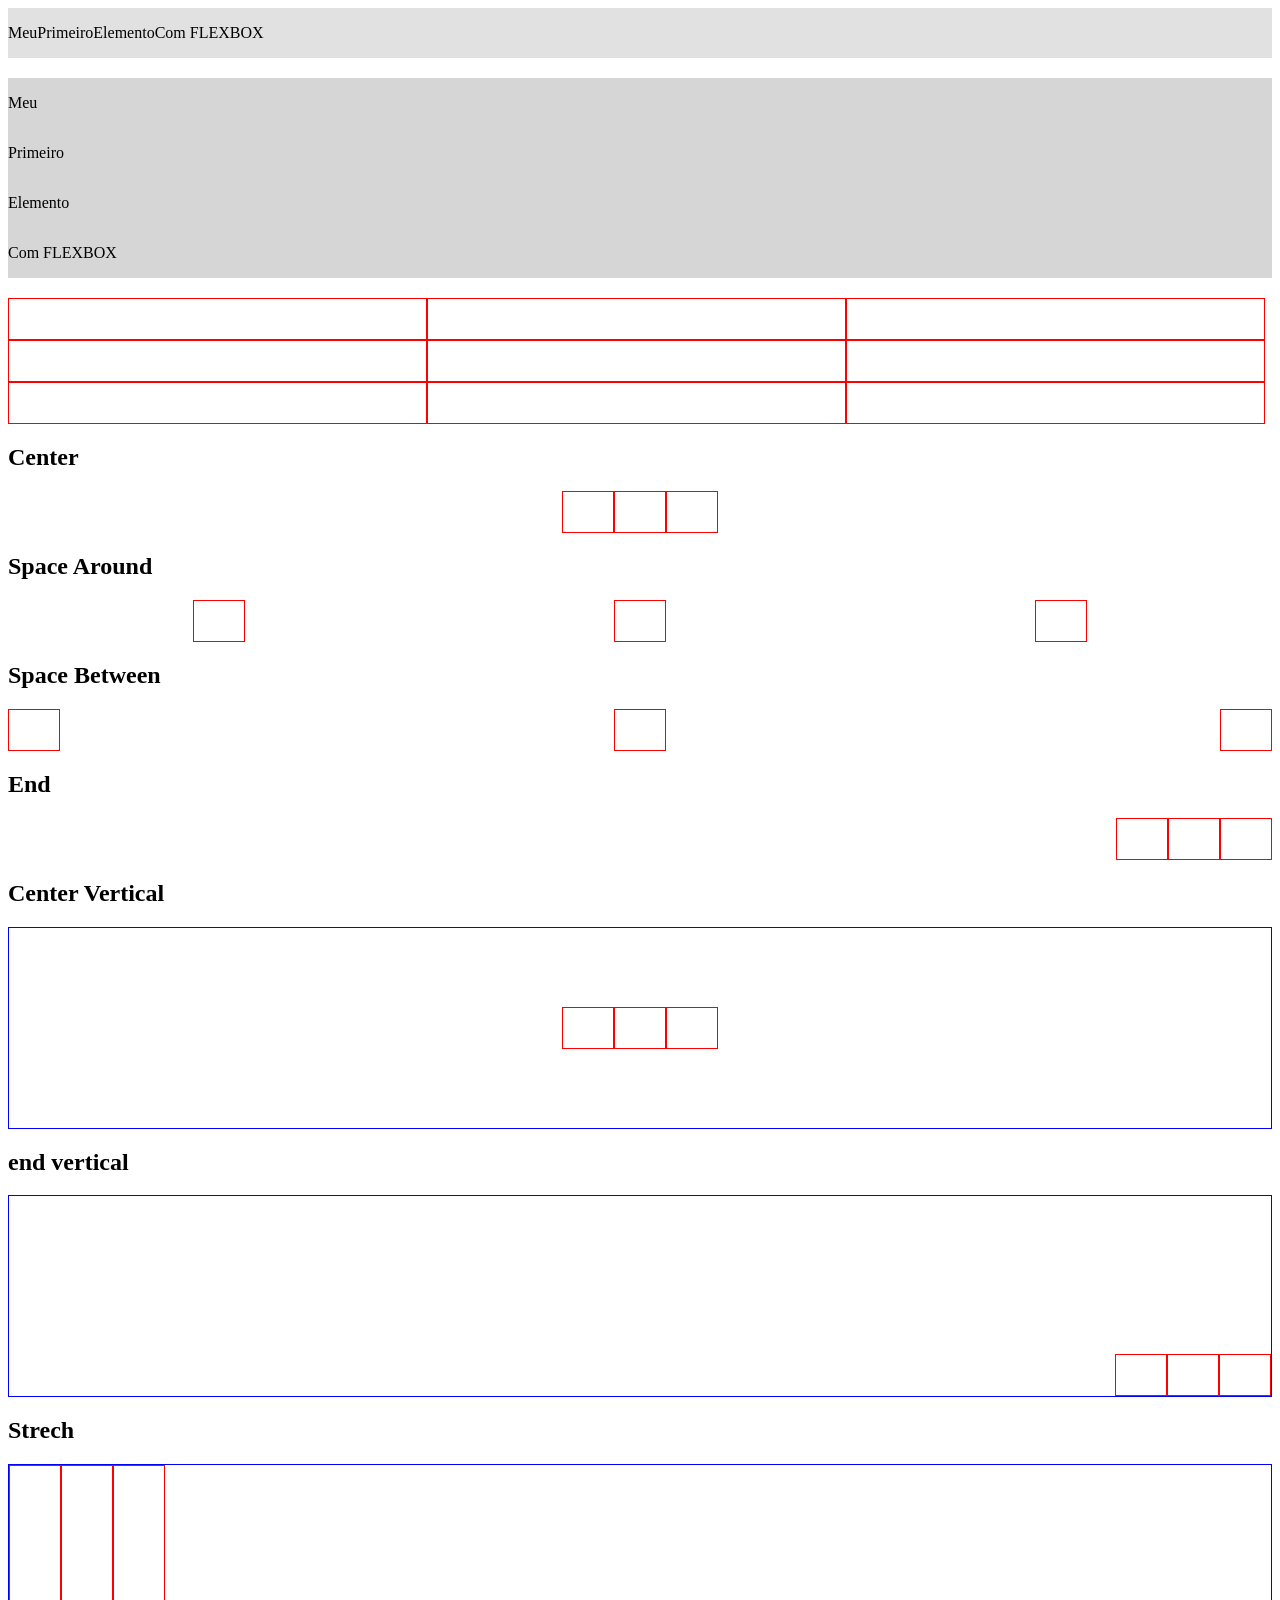
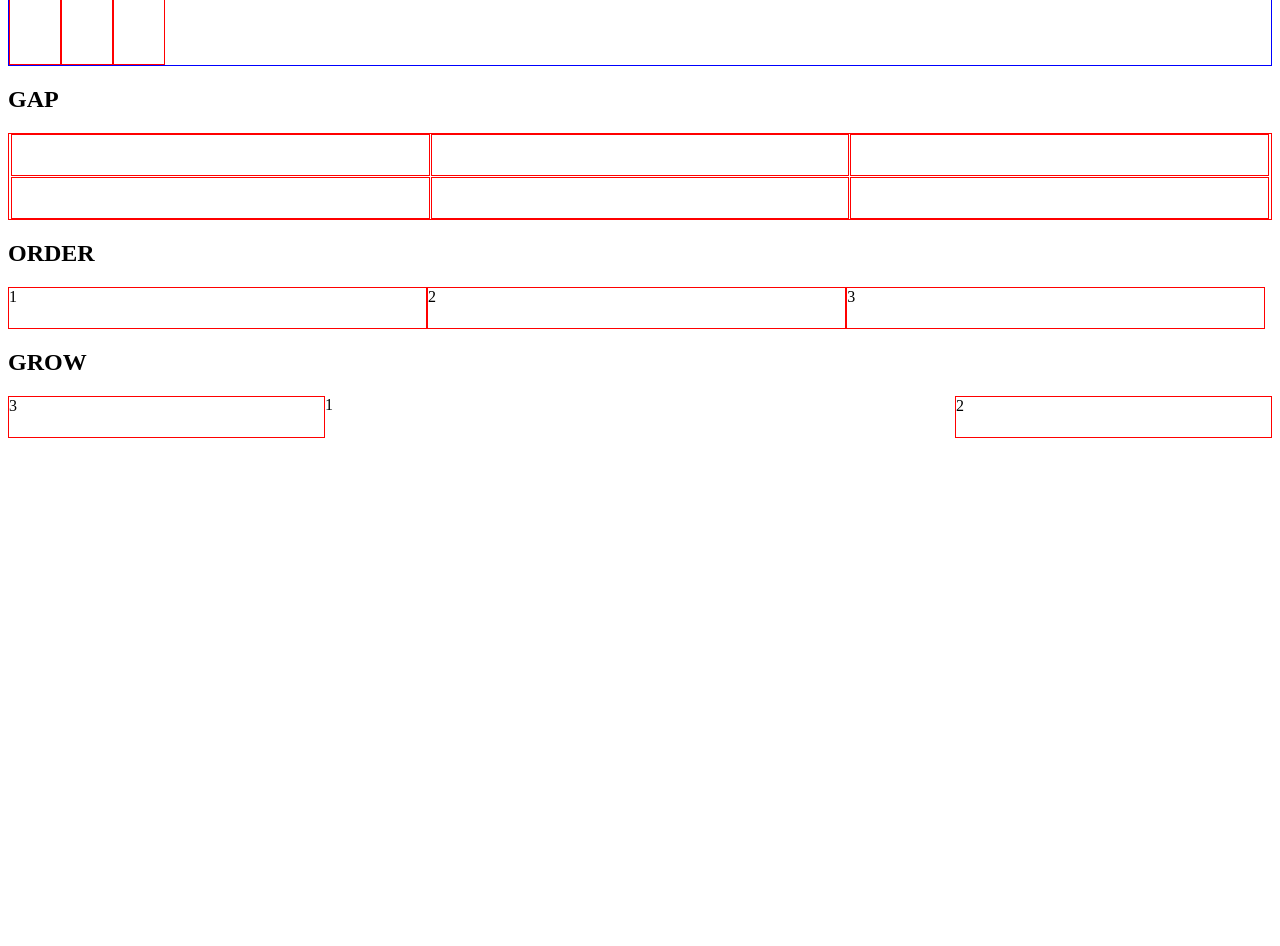
<file: A08_FLEXBOX/index.html>
<!DOCTYPE html>
<html lang="en">

<head>
    <meta charset="UTF-8">
    <meta name="viewport" content="width=device-width, initial-scale=1.0">
    <title>FLEXBOX</title>
    <link rel="stylesheet" href="css/styles.css">
</head>

<body>

    <!-- 1 - FLEXBOX -->
    <div class="flex">
        <p>Meu</p>
        <p>Primeiro</p>
        <p>Elemento</p>
        <p>Com FLEXBOX</p>
    </div>

    <!-- 2 - FLEX column -->
    <div class="flex-column">
        <p>Meu</p>
        <p>Primeiro</p>
        <p>Elemento</p>
        <p>Com FLEXBOX</p>
    </div>

    <!-- 3 - WARP -->
    <div class="warp">
        <div class="box"></div>
        <div class="box"></div>
        <div class="box"></div>
        <div class="box"></div>
        <div class="box"></div>
        <div class="box"></div>
        <div class="box"></div>
        <div class="box"></div>
        <div class="box"></div>
    </div>

    <!-- 4 - JUSTIFY -->
    <h2>Center</h2>
    <div class="center">
        <div class="box"></div>
        <div class="box"></div>
        <div class="box"></div>
    </div>

    <h2>Space Around</h2>
    <div class="space-around">
        <div class="box"></div>
        <div class="box"></div>
        <div class="box"></div>
    </div>

    <h2>Space Between</h2>
    <div class="space-between">
        <div class="box"></div>
        <div class="box"></div>
        <div class="box"></div>
    </div>

    <h2>End</h2>
    <div class="end">
        <div class="box"></div>
        <div class="box"></div>
        <div class="box"></div>
    </div>

    <!-- 5 - ALIGN ITEMS -->
    <h2>Center Vertical</h2>
    <div class="centerv">
        <div class="box"></div>
        <div class="box"></div>
        <div class="box"></div>
    </div>

    <h2>end vertical</h2>
    <div class="endv">
        <div class="box"></div>
        <div class="box"></div>
        <div class="box"></div>
    </div>

    <h2>Strech</h2>
    <div class="strech">
        <div class="box"></div>
        <div class="box"></div>
        <div class="box"></div>
    </div>

    <!-- 6 - GAP -->
    <h2>GAP</h2>
    <div class="gap">
        <div class="box"></div>
        <div class="box"></div>
        <div class="box"></div>
        <div class="box"></div>
        <div class="box"></div>
        <div class="box"></div>
    </div>

    <!-- 7 - ORDER -->
    <h2>ORDER</h2>
    <div class="order">
        <div class="box" id="three">3</div>
        <div class="box" id="one">1</div>
        <div class="box" id="two">2</div>

    </div>

    <!-- 8 - GROW -->
    <h2>GROW</h2>
    <div class="grow">
        <div class="box">3</div>
        <div class="box-big">1</div>
        <div class="box">2</div>

    </div>

</body>

</html>
</file>
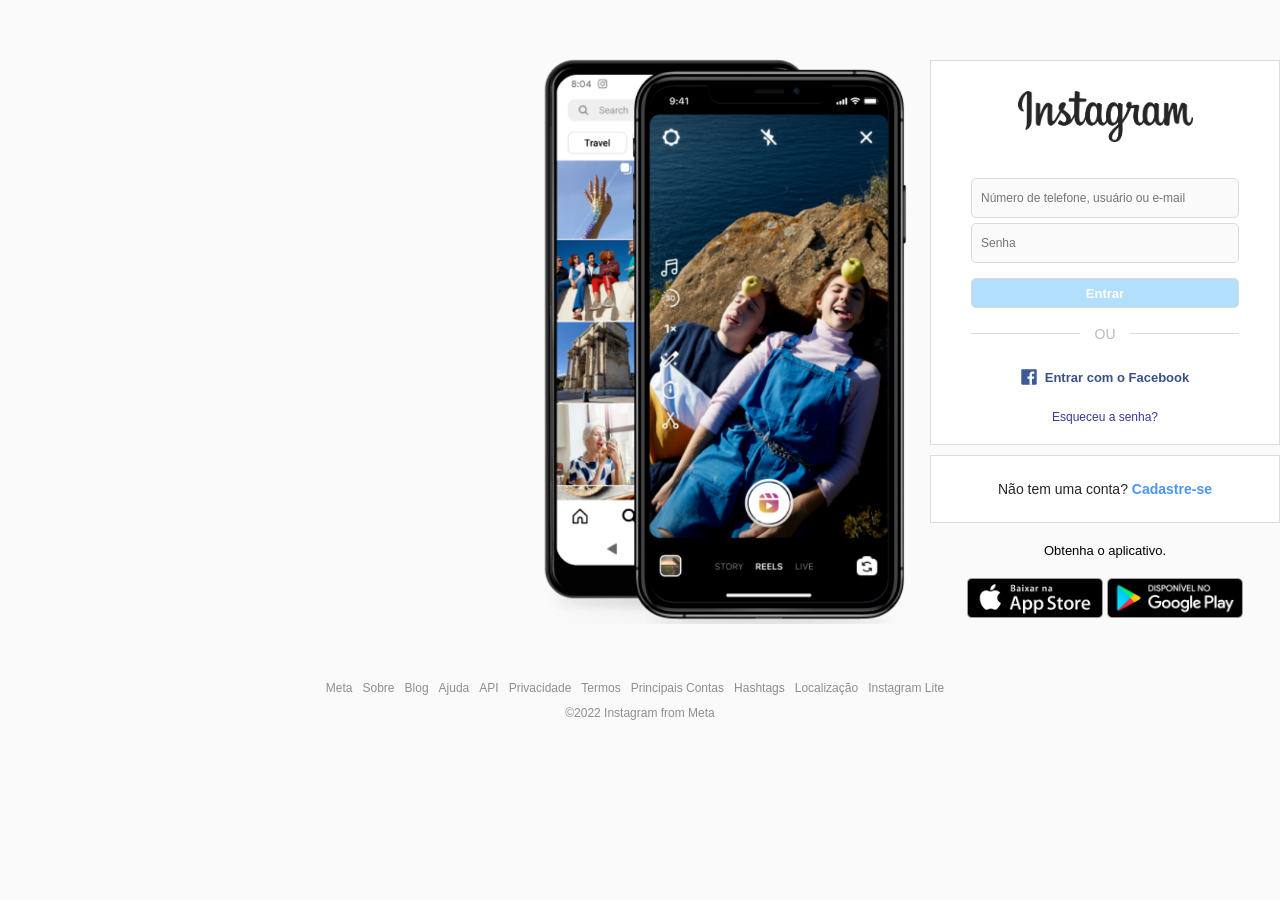
<file: A09_Login_Insta/index.html>
<!DOCTYPE html>
<html lang="en">
  <head>
    <meta charset="UTF-8" />
    <meta http-equiv="X-UA-Compatible" content="IE=edge" />
    <meta name="viewport" content="width=device-width, initial-scale=1.0" />
    <title>Instagram</title>
    <link rel="stylesheet" href="css/styles.css" />
    <link rel="shortcut icon" href="img/favicon.png" type="image/x-icon" />
  </head>
  <body>
    <main>
      <div id="main-container">
        <!-- Banner Container -->
        <div id="banner-container">
          <img src="img/banner2.png" alt="Crie uma conta no Instagram" />
        </div>
        <!-- Login e Registro -->
        <div id="form-container">
          <div id="form-box">
            <img id="logo-insta" src="img/logo_instagram.png" alt="Instagram" />
            <form id="login-form">
              <input
                type="text"
                name="username"
                placeholder="Número de telefone, usuário ou e-mail"
              />
              <input type="password" name="password" placeholder="Senha" />
              <input type="submit" value="Entrar" />
            </form>
            <div class="separator">
              <div class="line"></div>
              <span>Ou</span>
            </div>
            <div id="other-links">
              <div id="facebook-login">
                <a href="#">
                  <img src="img/logo_facebook.svg" alt="Facebook Login" />
                  <span>Entrar com o Facebook</span>
                </a>
              </div>
              <div id="forgot-pass">
                <a href="#">Esqueceu a senha?</a>
              </div>
            </div>
          </div>
          <div id="register-container">
            <p>Não tem uma conta? <a href="#">Cadastre-se</a></p>
          </div>
          <div id="get-app-container">
            <p>Obtenha o aplicativo.</p>
            <a href="#">
              <img src="img/apple_btn.png" alt="Apple Store" />
            </a>
            <a href="#">
              <img src="img/gplay_btn.png" alt="Google Play" />
            </a>
          </div>
        </div>
      </div>
    </main>
    <footer>
      <nav>
        <ul id="footer-links">
          <li><a href="#">Meta</a></li>
          <li><a href="#">Sobre</a></li>
          <li><a href="#">Blog</a></li>
          <li><a href="#">Ajuda</a></li>
          <li><a href="#">API</a></li>
          <li><a href="#">Privacidade</a></li>
          <li><a href="#">Termos</a></li>
          <li><a href="#">Principais Contas</a></li>
          <li><a href="#">Hashtags</a></li>
          <li><a href="#">Localização</a></li>
          <li><a href="#">Instagram Lite</a></li>
        </ul>
      </nav>
      <p id="copyright">&copy;2022 Instagram from Meta</p>
    </footer>
  </body>
</html>
</file>
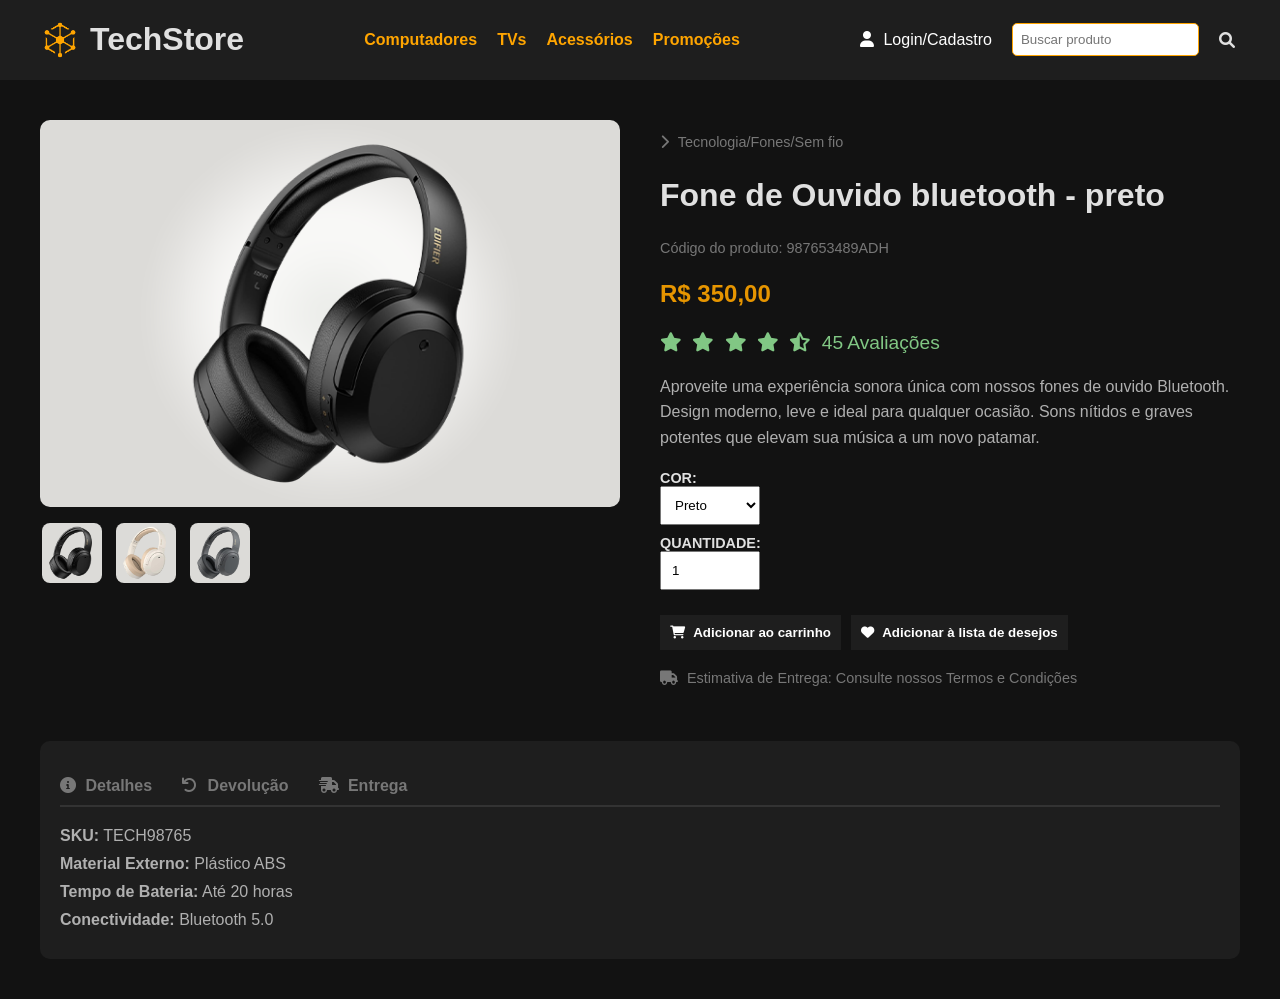
<file: A10_Media_Query/index.html>
<!DOCTYPE html>
<html lang="en">

<head>
    <meta charset="UTF-8">
    <meta name="viewport" content="width=device-width, initial-scale=1.0">
    <title>Produtos -Fone bluetooth</title>
    <link rel="stylesheet" href="styles.css" />
    <link rel="stylesheet" href="https://cdnjs.cloudflare.com/ajax/libs/font-awesome/6.0.0-beta3/css/all.min.css" />
</head>

<body>
    <header>
        <div class="top-bar">
            <div class="logo">
                <img src="img/logo.png" alt="Logo">
                <h1>TechStore</h1>
            </div>
            <nav class="nav">
                <a href="#">Computadores</a>
                <a href="#">TVs</a>
                <a href="#">Acessórios</a>
                <a href="#">Promoções</a>
            </nav>
            <div class="user-options">
                <a href="#">
                    <i class="fas fa-user"></i>
                    Login/Cadastro
                </a>
                <input type="text" placeholder="Buscar produto">
                <i class="fas fa-search"></i>
            </div>
        </div>
    </header>

    <main class="container">
        <div class="product-details">
            <!-- Imagens -->
            <div class="product-gallery">
                <img src="img/fone_destaque.png" alt="Fone de ouvido">
                <div class="gallery-thumbnails">
                    <img src="img/fone1.png" alt="fone de ouvido cor preta">
                    <img src="img/fone2.png" alt="fone de ouvido cor branco">
                    <img src="img/fone3.png" alt="fone de ouvido cor cinza">
                </div>
            </div>
            <!-- Informacoes -->
            <div class="product-info">
                <p class="product-path">
                    <i class="fas fa-chevron-right"></i>
                    Tecnologia/Fones/Sem fio
                </p>
                <h2>Fone de Ouvido bluetooth - preto</h2>
                <p class="product-code">Código do produto: 987653489ADH</p>
                <p class="price">R$ 350,00</p>
                <p class="rating">
                    <i class="fas fa-star"></i>
                    <i class="fas fa-star"></i>
                    <i class="fas fa-star"></i>
                    <i class="fas fa-star"></i>
                    <i class="fas fa-star-half-alt"></i>
                    45 Avaliações
                </p>
                <p class="product-description"> Aproveite uma experiência sonora única com nossos fones de ouvido
                    Bluetooth. Design moderno, leve e ideal para qualquer ocasião. Sons
                    nítidos e graves potentes que elevam sua música a um novo patamar.</p>
                <div class="product-options">
                    <label for="color">COR:</label>
                    <select name="color" id="color">
                        <option value="preto">Preto</option>
                        <option value="preto">Branco</option>
                        <option value="preto">Cinza</option>
                    </select>
                    <label for="qtd">Quantidade:</label>
                    <input type="number" id="qtd" name="qtd" value="1">
                </div>
                <!-- BTNS -->
                <div class="buttons">
                    <button class="add-to-cart">
                        <i class="fas fa-shopping-cart"></i> Adicionar ao carrinho
                    </button>
                    <button class="add-to-wishlist">
                        <i class="fas fa-heart"></i> Adicionar à lista de desejos
                    </button>
                </div>

                <!-- Infos de delivery -->
                <p class="delivery">
                    <i class="fas fa-truck"></i> Estimativa de Entrega: Consulte nossos
                    Termos e Condições
                </p>
            </div>


        </div>
        <div class="product-specs">
            <ul class="tabs">
                <li><i class="fas fa-info-circle"></i> Detalhes</li>
                <li><i class="fas fa-undo"></i> Devolução</li>
                <li><i class="fas fa-shipping-fast"></i> Entrega</li>
            </ul>
            <div class="specs-content">
                <div>
                    <p><strong>SKU:</strong> TECH98765</p>
                    <p><strong>Material Externo:</strong> Plástico ABS</p>
                    <p><strong>Tempo de Bateria:</strong> Até 20 horas</p>
                    <p><strong>Conectividade:</strong> Bluetooth 5.0</p>
                </div>
            </div>
        </div>
    </main>

</body>

</html>
</file>
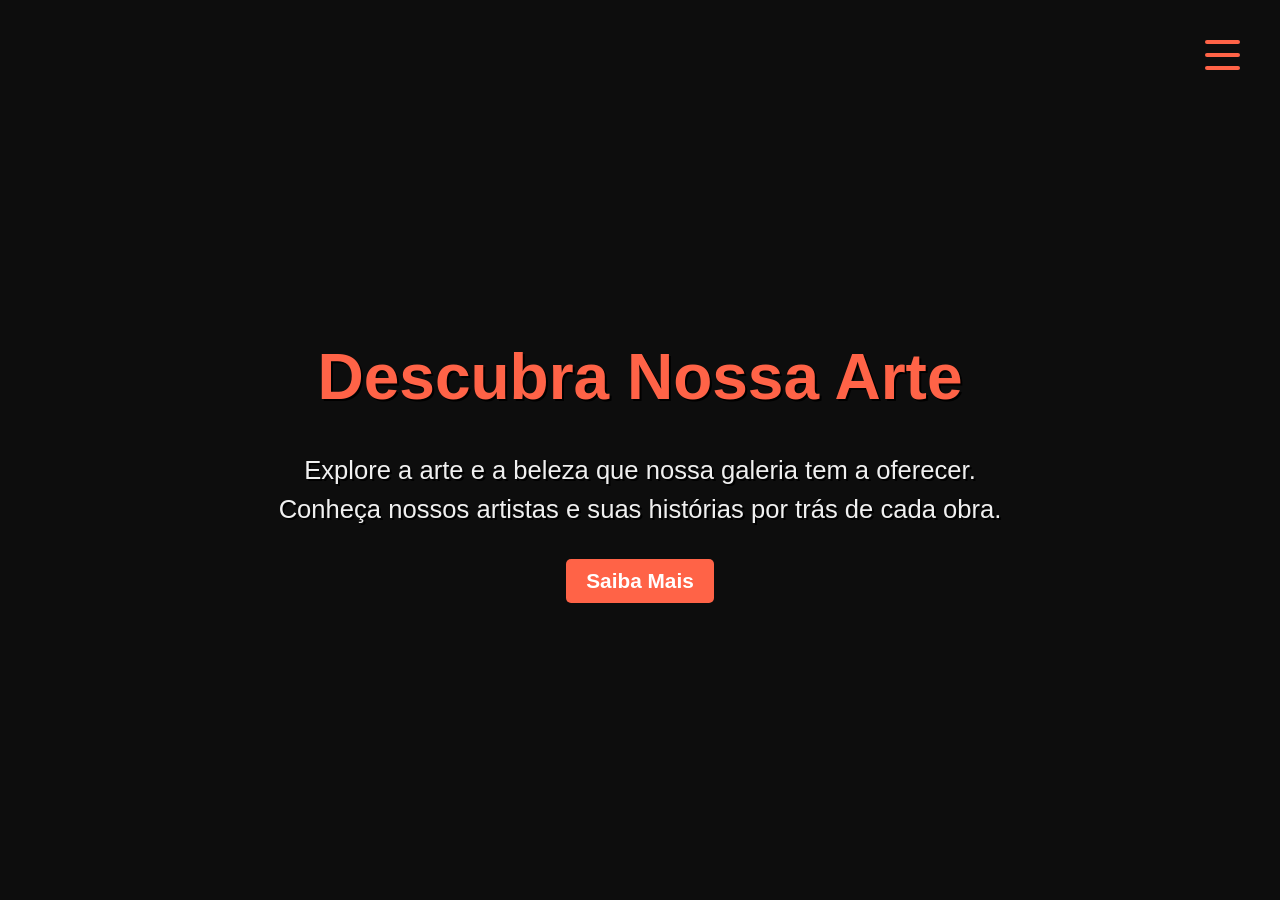
<file: A11_Menu_Hamburguer/index.html>
<!DOCTYPE html>
<html lang="pt-br">

<head>
    <meta charset="UTF-8" />
    <meta name="viewport" content="width=device-width, initial-scale=1.0" />
    <title>Hambúrguer Animado - Novo Site</title>
    <link rel="stylesheet" href="styles.css" />
</head>

<body>
    <div class="background">
        <div class="background-overlay"></div>
    </div>

    <div class="menu-hamburguer">
        <input type="checkbox" id="menu-toggle" />
        <label for="menu-toggle" class="menu-icon">
            <div class="linha"></div>
            <div class="linha"></div>
            <div class="linha"></div>
        </label>

        <div class="overlay">
            <nav class="menu">
                <ul>
                    <li><a href="#">Início</a></li>
                    <li><a href="#">Galeria</a></li>
                    <li><a href="#">Equipe</a></li>
                    <li><a href="#">Contato</a></li>
                </ul>
            </nav>
        </div>
    </div>

    <div class="conteudo">
        <h1>Descubra Nossa Arte</h1>
        <p>Explore a arte e a beleza que nossa galeria tem a oferecer.</p>
        <p>Conheça nossos artistas e suas histórias por trás de cada obra.</p>
        <button class="leia-mais">Saiba Mais</button>
    </div>
</body>

</html>
</file>
<file: A02_CSS/css/styles.css>
/*Estilo dos h3*/

body {
    padding: 50px;
}

h3 {
    color: green;
}

/* 8 classe */
.parag {
    background-color: rgb(210, 181, 107);
    padding: 5px;
}

#importante {
    background-color: chocolate;
}

/* 9 cores com hex */
.corhex {
    color: #1c8780;
    background-color: #a0faf4;
    padding: 5px;
}

/* 10 imagem como bckground*/
.imgbck,
.imgbck_c,
.imgbck_p {
    background-image: url("../img/nature.jpg");
    padding: 10px;
    color: #fff;

}

/* 11 imagem como bckground position*/
.imgbck_p,
.imgbck_c {
    background-image: url("../img/nature.jpg");
    padding: 10px;
    color: #fff;
    height: 250px;
    width: 500px;

}

/* 12 imagem como bckground cover*/
.imgbck_c {
    background-image: url("../img/nature.jpg");
    padding: 10px;
    color: #fff;
    background-position: center;
    background-size: cover;


}

/* 13 border box */

.com_border_box,
.sem_border_box {
    background-color: #32c8be;
    width: 500px;
    padding: 5px 50px 5px 50px;
}

.sem_border_box {
    box-sizing: border-box;
}
</file>
<file: A03_CSS/css/styles.css>
/*Estilo dos h3*/

body {
    padding: 50px;
}

h3 {
    color: green;
}

/* 8 classe */
.parag {
    background-color: rgb(210, 181, 107);
    padding: 5px;
}

#importante {
    background-color: chocolate;
}

/* 9 cores com hex */
.corhex {
    color: #1c8780;
    background-color: #a0faf4;
    padding: 5px;
}

/* 10 imagem como bckground*/
.imgbck,
.imgbck_c,
.imgbck_p {
    background-image: url("../img/nature.jpg");
    padding: 10px;
    color: #fff;

}

/* 11 imagem como bckground position*/
.imgbck_p,
.imgbck_c {
    background-image: url("../img/nature.jpg");
    padding: 10px;
    color: #fff;
    height: 250px;
    width: 500px;

}

/* 12 imagem como bckground cover*/
.imgbck_c {
    background-image: url("../img/nature.jpg");
    padding: 10px;
    color: #fff;
    background-position: center;
    background-size: cover;


}

/* 13 border box */

.com_border_box,
.sem_border_box {
    background-color: #32c8be;
    width: 500px;
    padding: 5px 50px 5px 50px;
}

.sem_border_box {
    box-sizing: border-box;
}

/* 14 align texto */

.txt-align {
    text-align: right;
}

.cont-center {
    text-align: center;
    width: 250px;
    border: 1px solid red;
}

/* 15 text decoration */

.com-underline {
    text-decoration: underline;
}

.line-trow {
    text-decoration: line-through;
}

.sem-underline {
    text-decoration: none;
}

/* 16 text transform */

.txt-up {
    text-transform: uppercase;
}

.txt-low {
    text-transform: lowercase;
}

/* 17 letter spacing */
.letter-espac {
    letter-spacing: 5px;
}

/* 18 fonte */

.serif {
    font-family: Georgia, 'Times New Roman', Times, serif;
}

.sanssef {
    font-family: Arial, Helvetica, sans-serif;
}

.mono {
    font-style: "Courier New";

}

.cursi {
    font-family: cursive;
}

.fant {
    font-family: fantasy;
}

/* 19 display */
.inline {
    width: 50px;
    background-color: #32c8be;
    margin: 10px;
    display: inline-block;
}

/* 20 position */


.static,
.relative,
.absolute,
.stick,
.absolute-relative {
    width: 100px;
    height: 100px;
    padding: 0px;
    text-align: center;
    color: #fff;
}

.static {
    background-color: #1c8780;
}

.relative {
    background-color: #b13918;
    position: relative;
    top: 30px;
    right: -100px;
}

.absolute {
    background-color: #2e11ae;
    position: absolute;
    top: 10px;
    right: 10px;

}

.absolute-relative {
    background-color: #6b6848;
    width: 300px;
    height: 300px;
    border: 1px solid red;
    margin-top: 30px;
    position: relative;
}

.absolut1,
.absolut2 {
    width: 20px;
    height: 20px;
    background-color: black;
    position: absolute;
}

.absolut1 {
    top: 10px;
    left: 10px;
}

.absolut2 {
    bottom: 10px;
    right: 10px;
}

.fixo {
    background-color: #b13918;
    color: #fff;
    border: 1px solid red;
    margin: 1px;
    position: fixed;
    top: 10px;
    right: 1px;
}


.stick {
    background-color: #860e70;
    position: sticky;
    top: 500px;
    right: 100px;
}
</file>
<file: A04_TRIBUTO/css/styles.css>
html {
    font-family: Helvetica, sans-serif;
    background-color: #ddd;
}

.container {
    width: 1100px;
    background-color: #fff;
    position: relative;
    /* Defini 50px em cima e em baixo e dos lados distruibui por igual*/
    margin: 50px auto;
    padding: 20px 50px;
}

.bold {
    font-weight: bold;
}

/* HEADER */
.header {
    text-align: center;
}

.main-title {
    font-size: 40px;
}

.main-paragraoh {
    font-style: italic;
}

/* Imagem */
.feature-image {
    text-align: center;
    padding: 20px;
}

/* Bibliografia */

.biography-container {
    padding: 25px 0;
    margin: 25px 0;
    border-top: 1px dashed #ddd;
    border-bottom: 1px dashed #ddd;
}

/* Quotes */
.quotes-container {
    background-color: #ddd;
    padding: 25px;
}

.quotes-container blockquote {
    font-weight: bold;
    font-size: 30px;
}

.quotes-container p {
    font-style: italic;
}

/* Curiosidades */

.curiosities-container {
    padding: 25px;
    margin: 25px;
    border-top: 1px dashed #ddd;
    border-bottom: 1px dashed #ddd;
}

.curiosities-container li {
    height: 30px;
}

/* Imagem Bold */
.img-bold {
    text-align: center;
    font-weight: bold;
}
</file>
<file: A05_1_Trab_Formulario/css/styles.css>
/* reset */
* {
    margin: 0;
    padding: 0;
    font-family: Arial, Helvetica, sans-serif;
}

body {
    background-color: #f0ebf8;
}

h1,
h2,
h3,
h4,
h5 {
    color: #333;
}

p,
label {
    color: #444;
}

input {
    border: none;
    border-bottom: 1px solid #ccc;
    padding: 10px 0;
}

/* [type="text"] altera apenas os inputs do tipo texto */
input[type="text"],
input[type="number"],
input[type="date"],
input[type="file"],
textarea {
    width: 400px;
}

textarea {
    padding: 10px 5px;
}

/* Page header */
.header h3 {
    height: 160px;
    padding: 20px;
    background-color: #673ab7;
    color: #fff;
    margin-top: 0;
}

/* Form container */

.form-container {
    background-color: #fdfdfd;
    width: 60%;
    /* para centralizar o elemento*/
    margin: 0 auto;
    /* Uso posicao relativa, para se tiver algum elem dentro dele que seja absoluto
    a referencia sera o form-container*/
    position: relative;
    top: -60px;
}

/* form header*/
.form-header {
    border-bottom: 1px solid #dfdfdf;
    height: 45px;
}

.form-header p {
    color: #673ab7;
    border-bottom: 2px solid #673ab7;
    width: 100px;
    margin: 0px auto;
    text-transform: uppercase;
    height: 45px;
    line-height: 45px;
}

/*Form body*/
.form-body {
    padding: 30px;
}

.form-title {
    margin-bottom: 15px;
}

.form-body p {
    margin-bottom: 5px;
}

.required-field {
    color: #d80835;
}

.box-input {
    margin-bottom: 35px;
}

.block {
    display: block;
}

.optional-box p {
    margin-bottom: 20px;
}

.optional-box {
    display: inline-block;
    margin-right: 0px 30px 30px 0px;
}

.optional-list li {
    list-style: none;
    margin-bottom: 5px;
}

.btn-summit {
    background-color: #673ab7;
    color: #fff;
    border: 2px solid transparent;
    width: 150px;
    height: 50px;
    cursor: pointer;
    text-transform: uppercase;
    transition: 0.5s;
}

/* este cmd hover ira olhar para o transition do btn acima, depois de 0.5s ele passara para os atributos do hover*/
.btn-summit:hover {
    background-color: #fff;
    border: #673ab7;
    color: #673ab7;
}
</file>
<file: A05_Formularios/css/styles.css>
body {
    padding-bottom: 500px;
}

div {
    margin-bottom: 10px;
}

div input,
div label {
    display: block;
}

.radio label,
.radio input,
.radio span {
    display: inline-block;
}

.check label,
.check input,
.check span {
    display: inline-block;
}
</file>
<file: A06_Responsividade/css/stylesheet.css>
/* midia query */

h1 {
    color: red;
}

@media screen and (max-width: 400px) {
    h1 {
        color: blue;
    }
}

/* midia query funciona somente acima de 500px*/
@media screen and (min-width: 500px) {
    h1 {
        color: white;
        background-color: black;
    }
}

/* escondendo no landscape */
h3 {
    display: none;
}

@media screen and (orientation: landscape) {
    h3 {
        display: block;
    }
}
</file>
<file: A07_Deploy_Site/css/styles.css>
/* Tema claro / escuro */
:root {
    --bg: #FFF;
    --texto: #111;
    --borda: #e5e7eb;
    --caixa: #f8fafc;
    --acao: #2563eb;
}

[data-tema="escuro"] {
    --bg: #0b1220;
    --texto: #e5e7eb;
    --borda: #1f2937;
    --caixa: #111827;
    --acao: #38bdf8;
}

/* Estilos padrão */
* {
    box-sizing: border-box;
}

html,
body {
    height: 100%;
}

body {
    margin: 0;
    font-family: Arial;
    min-height: 100vh;
    display: flex;
    flex-direction: column;
    background-color: var(--bg);
    color: var(--texto);
}

.topo {
    border-bottom: 1px solid var(--borda);
}

.topo .container {
    display: flex;
    align-items: center;
    justify-content: space-around;
    padding: .75rem 1rem;
}

.caixa {
    border: 1px solid var(--borda);
    background-color: var(--caixa);
    border-radius: .5rem;
    padding: 2rem 1rem;
    max-width: 80%;
    margin: 1.5rem auto;
}

h1 {
    margin-bottom: .5rem;
    font-size: 1.6rem;
}

p {
    margin: 1rem 0;
}

form {
    display: grid;
    gap: .5rem;
}

label {
    font-weight: 600;
}

input {
    padding: .7rem .9rem;
    border: 1px solid var(--borda);
    border-radius: .5rem;
    background-color: var(--bg);
    color: var(--texto);
}

.btn {
    padding: .6rem .9rem;
    border: 1px solid var(--borda);
    background-color: var(--bg);
    color: var(--texto);
    border-radius: .5rem;
    cursor: pointer;
    max-width: 200px;
}

.btn.primario {
    margin-top: 1rem;
    background-color: var(--acao);
    color: #FFF;
}

.rodape {
    border-top: 1px solid var(--borda);
    height: 65px;
    display: flex;
    align-items: center;
    justify-content: center;
    color: #6b7280;
    margin-top: auto;
}
</file>
<file: A08_FLEXBOX/css/styles.css>
body {
    padding-bottom: 500px;
}

/* 1 - Flex */

.flex {
    display: flex;
    background-color: #dddd;
    margin-bottom: 20px;
}

/* 2 - Flex column */

.flex-column {
    display: flex;
    background-color: #cccc;
    margin-bottom: 20px;
    flex-direction: column;
}

/* 3 - warp */

.warp {
    display: flex;
    margin-bottom: 20px;
    flex-wrap: wrap;
}

.box {
    height: 40px;
    width: 33%;
    border: 1px solid red;
}

/* 4 - justify */

.center,
.space-around,
.space-between,
.end {
    display: flex;
    margin-bottom: 20px;
}

.center .box,
.space-around .box,
.space-between .box,
.end .box {
    width: 50px;
}

.center {
    justify-content: center;
}

.space-around {
    justify-content: space-around;
}

.space-between {
    justify-content: space-between;
}

.end {
    justify-content: end;
}

/* 5 - Align Vertical */

.centerv,
.strech,
.endv {
    display: flex;
    margin-bottom: 20px;
    height: 200px;
    border: 1px solid blue;
}

.centerv .box,
.strech .box,
.endv .box {
    width: 50px;
}

.centerv {
    align-items: center;
    justify-content: center;
}

.space-around {
    justify-content: space-around;
}

.space-between {
    justify-content: space-between;
}

.endv {
    align-items: end;
    justify-content: end;
}

.strech .box {
    align-items: stretch;
    justify-content: center;
    height: auto;
}

/* 6 - GAP */

.gap {
    display: flex;
    flex-wrap: wrap;
    justify-content: center;
    border: 1px solid red;
    gap: 1px;
}

/* 7 - ORDER */

.order {
    display: flex;
}

#one {
    order: 1;
}

#two {
    order: 2;
}

#three {
    order: 3;
}

/* 8 - GROW */

.grow {
    display: flex;
}

.grow .box {
    flex: 1;
}

.grow .box-big {
    flex: 2;
}
</file>
<file: A09_Login_Insta/css/styles.css>
/* Zeramento da pagina */
* {
    margin: 0;
    padding: 0;
    box-sizing: border-box;
    font-family: Helvetica;
}

body {
    background-color: #fafafa;
}

/* Containers */
#main-container {
    display: flex;
    margin-top: 30px;
}

#banner-container,
#form-contaneir {
    flex: 1 1 0;
    width: 50%;
}

#banner-container {
    text-align: right;
}

#banner-container img {
    width: 100%;
    max-width: 380px;
    margin-right: 15px;
    margin-top: 25px;
}

#form-container {
    text-align: center;
}

/* LOGIN FORM */
#form-box {
    background-color: #fff;
    border: 1px solid #dbdbdb;
    width: 350px;
    margin-top: 30px;
}

#logo-insta {
    width: 175px;
    height: 51px;
    margin: 30px auto 12px;
}

#login-form {
    margin-top: 20px;
}

#login-form input {
    display: block;
    font-size: 12px;
    padding: 12px 9px;
    background-color: #fafafa;
    border: 1px solid #dbdbdb;
    border-radius: 5px;
    width: 268px;
    margin: 5px auto;
}

#login-form input[type="submit"] {
    background-color: #b2dffc;
    color: #fff;
    margin-top: 15px;
    border-radius: 5px;
    height: 30px;
    font-size: 13px;
    padding: 0;
    font-weight: bold;
}

/* SEPARADOR */
.separator {
    position: relative;
}

.line {
    border-top: 1px solid #dbdbdb;
    width: 268px;
    margin: 25px auto 35px;
}

.separator span {
    position: absolute;
    text-transform: uppercase;
    color: #bbb;
    background-color: #fff;
    top: -7px;
    width: 50px;
    margin-left: -25px;
    font-size: 14px;
}

/* FACEBOOK LOGIN */
#facebook-login {
    margin-bottom: 25px;
}

#facebook-login a {
    text-decoration: none;
    color: #385185;
    display: flex;
    align-items: center;
    justify-content: center;
}

#facebook-login img {
    width: 16px;
    height: 16px;
    margin-right: 8px;
}

#facebook-login span {
    font-weight: bold;
    font-size: 13px;
    margin-top: 1px;
}

/* FORGOT PASSWORD */
#forgot-pass {
    margin-bottom: 20px;
    font-size: 12px;
}

#forgot-pass a {
    text-decoration: none;
    color: #373799;
}

/* REGISTER */
#register-container {
    background-color: #fff;
    border: 1px solid #dbdbdb;
    width: 350px;
    margin-top: 10px;
    padding: 25px;
}

#register-container p {
    font-size: 14px;
    color: #262626;
}

#register-container a {
    color: #4a95f6;
    font-weight: bold;
    text-decoration: none;
}

/* GET APP */
#get-app-container {
    text-align: center;
    width: 350px;
}

#get-app-container p {
    margin: 20px 0;
    font-size: 13px;
}

#get-app-container a {
    text-decoration: none;
}

#get-app-container img {
    width: 136px;
    height: 40px;
}

/* FOOTER */
footer {
    text-align: left;
    width: 1000px;
    margin: 50px auto;
    display: flex;
    flex-direction: column;
    justify-content: center;
    align-items: center;
}

footer #footer-links {
    display: flex;
    list-style: none;
}

#footer-links li {
    margin-right: 10px;
}

#footer-links a,
#copyright {
    text-decoration: none;
    color: #8e8e8e;
    font-size: 12px;
}

#copyright {
    margin-top: 10px;
}

/* MOBILE */
@media (max-width: 450px) {
    body {
        background-color: #fff;
    }

    #banner-container {
        display: none;
    }

    #main-container,
    #form-box {
        margin-top: 0;
    }

    #form-container,
    #form-box,
    #register-container,
    #get-app-container {
        width: 100%;
        border: none;
    }

    footer {
        width: 90%;
    }

    #footer-links {
        flex-wrap: wrap;
        justify-content: center;
    }

    #footer-links {
        margin-bottom: 10px;
    }
}
</file>
<file: A10_Media_Query/styles.css>
/* Estilo global */
body {
    font-family: helvetica;
    background-color: #121212;
    color: #e0e0e0;
    margin: 0;
    padding: 0;
}

i {
    margin-right: 5px;

}

input {
    box-sizing: border-box;
}

ul {
    padding: 0;
}

header {
    background-color: #1e1e1e;

}

.top-bar {
    max-width: 1200px;
    margin: 0 auto;
    display: flex;
    align-items: center;
    justify-content: space-between;
}

.logo {
    display: flex;
    align-items: center;
    gap: 10px;
}

.logo img {
    width: 40px;
}

.nav {
    display: flex;
    gap: 20px;
}

.nav a {
    color: #ffa500;
    text-decoration: none;
    font-weight: bold;
    transition: 0.3s;
}

.nav a:hover {
    color: #e69500;
}

.user-options {
    display: flex;
    gap: 20px;
    align-items: center;
}

.user-options a {
    color: #fff;
    text-decoration: none;
}

.user-options input[type="text"] {
    padding: 8px;
    border: 1px solid #ffa500;
    border-radius: 5px;
}

/* Main da page */

.container {
    max-width: 1200px;
    margin: 20px auto;
    padding: 20px;
}

.product-details {
    display: flex;
    gap: 40px;
}

.product-gallery {
    flex: 1;
}

.product-gallery img {
    width: 100%;
    border-radius: 10px;
}

.gallery-thumbnails {
    display: flex;
    gap: 10px;
    margin-top: 10px;
}

.gallery-thumbnails img {
    width: 60px;
    cursor: pointer;
    border: 2px solid transparent;
    transition: 0.3s;
}

.gallery-thumbnails img:hover {
    border: 2px solid #ffa500;
}

/* Infos do produto */
.product-info {
    flex: 1;
}

.product-path,
.product-code {
    font-size: 0.9rem;
    color: #777;
    margin-bottom: 10px;
}

.product-info h2 {
    color: #e0e0e0;
    font-size: 2rem;
}

.price {
    font-size: 1.5rem;
    color: #e69500;
    font-weight: bold;
}

.rating {
    color: #81c784;
    font-size: 1.2rem;
}

.product-description {
    font-size: 1rem;
    line-height: 1.6;
    color: #b0b0b0;
    margin-bottom: 20px;
}

/* Options do produto */

.product-options {
    margin: 20px 0;
}

#color,
#qtd {
    width: 100px;
}

.product-options label {
    font-weight: bold;
    display: block;
    text-transform: uppercase;
    font-size: 0.9rem;
    margin-top: 5px;
    border-radius: 5px;

}

.product-options select,
.product-options input {
    padding: 10px;
    margin-bottom: 5px;

    width: 100%;
    max-width: 200px;
}

/* BTNS */
.buttons {
    display: flex;
    gap: 10px;
}

.add-to-cart,
.add-to-wishlist {
    padding: 10px;
    background-color: #1e1e1e;
    border: none;
    color: #fff;
    cursor: pointer;
    transition: 0.3s;
    font-weight: bolder;
}

.add-to-wishlist:hover {
    background-color: #388e3c;
}

.add-to-cart:hover {
    background-color: #e69500;
    color: #121212;
}

.delivery {
    font-size: 0.9rem;
    color: #777;
    margin-top: 20px;
}

/* Especicacoes */
.product-specs {
    margin-top: 40px;
    background-color: #1e1e1e;
    padding: 20px;
    border-radius: 10px;
}

.tabs {
    display: flex;
    gap: 30px;
    border-bottom: 2px solid #333;
    padding-bottom: 10px;
    margin-bottom: 20px;
}

.tabs li {
    list-style: none;
    font-weight: bold;
    cursor: pointer;
    color: #777;
}

.tabs li:hover {
    color: #ffa500;
}

.specs-content p {
    font-size: 1rem;
    color: #b0b0b0;
    margin: 10px 0;
}

/* Responsavidade */
@media(max-width: 1024px) {
    .top-bar {
        flex-direction: column;
        gap: 15px;
        padding-bottom: 30px;
    }
}

@media (max-width: 768px) {
    .top-bar {
        flex-direction: column;
        gap: 15px;
        padding: 20px;
    }

    .product-details {
        flex-direction: column;
        gap: 20px;
    }

    .product-options {
        display: flex;
        justify-content: space-between;
    }

    .nav {
        flex-wrap: wrap;
        justify-content: center;
    }

    .buttons {
        flex-direction: column;
        gap: 10px;
    }

    .product-gallery img,
    .product-info {
        max-width: 100%;
    }

    .tabs {
        padding: 10px 0;
    }

    .tabs li {
        display: flex;
    }
}

@media (max-width: 480px) {
    .logo h1 {
        font-size: 1.5rem;
    }

    .nav a {
        font-size: 0.9rem;
    }

    .product-info h2 {
        font-size: 2rem;
    }

    .price {
        font-size: 1.5rem;
    }
}
</file>
<file: A11_Menu_Hamburguer/styles.css>
/* Estilo Global */
body {
    margin: 0;
    padding: 0;
    font-family: Arial, sans-serif;
    background: #0d0d0d;
    color: #f0f0f0;
    height: 100vh;
    display: flex;
    justify-content: center;
    align-items: center;

    overflow: hidden;
    /* Coloco o body como relativo para depois eu poder posicionar o menu hamburguer
    usando coordenadas absolutas em relação a posicao relativa que se encontra
    a div pai que é o body */
    position: relative;
}

.background-overlay {
    position: fixed;
    background: #0d0d0d;
    top: 0;
    left: 0;
    width: 100%;
    height: 100%;
    z-index: -1;
}

.conteudo {
    text-align: center;
    z-index: 1;
}

.conteudo h1 {
    font-size: 4rem;
    color: #ff6347;
    text-shadow: 2px 2px #000;
}

.conteudo p {
    font-size: 1.6rem;
    margin: 10px 0;
    text-shadow: 2px 2px #000;
}

.conteudo .leia-mais {
    padding: 10px 20px;
    border: none;
    background: #ff6347;
    color: #fff;
    font-weight: bold;
    cursor: pointer;
    border-radius: 5px;
    transition: background 0.3s ease;
    font-size: 1.3rem;
    margin-top: 25px;
}

.conteudo .leia-mais:hover {
    background: #e5533c;
}

/* Estilo do Menu Hambúrguer */

.menu-hamburguer {
    /* aqui eu coordenarei a posicao dele em relacao a posicao do body */
    position: absolute;
    top: 40px;
    right: 40px;
    /* movo ele para uma camada acima de todas */
    z-index: 4;
}

#menu-toggle {
    display: none;
}

.menu-icon {
    width: 35px;
    height: 30px;
    cursor: pointer;
    display: flex;
    flex-direction: column;

    justify-content: space-between;
    z-index: 5;
    position: relative
}

.linha {
    height: 4px;
    background: #ff6347;
    border-radius: 2px;
    transition: all 0.3s ease;
}

/* Estilo do Overlay */
/* estilo usado para esconder o menu, considerando que ele está em um z-index
acima de todo o conteúdo. Mas com o transform: scale(0) eu faco ele sumir.
*/
.overlay {
    position: fixed;
    top: 0;
    left: 0;
    width: 100%;
    height: 100%;
    background: rgba(0, 0, 0, 0.95);
    transform: scale(0);
    transition: transform 0.5s ease-in-out;
    z-index: 2;
}

/* Estilo do Menu */
.menu {
    position: absolute;
    top: 50%;
    right: 50%;
    transform: translate(50%, -50%);
    text-align: center;
}

.menu ul {
    list-style: none;
    padding: 0;
    margin: 0;
}

.menu ul li {
    margin: 20px 0;
}

.menu ul li a {
    text-decoration: none;
    font-size: 2rem;
    color: #ff6347;
    transition: color 0.3s ease;
}

.menu ul li a:hover {
    color: #ffffff;
}

/* Animacao */

/* Aqui eu pego o menu checado + menu-icon + o primeiro filho que é a primeira linha
Ai eu rotaciono o linha.
O Sinal de "+" pega o proximo elemento dentro dele. Já o sinal de "~" pega
o elemento irmao que compartilha a mesma div pai. É o caso da classe overlay*/
#menu-toggle:checked+.menu-icon .linha:nth-child(1) {
    transform: rotate(45deg) translate(13px, 13px);
}

#menu-toggle:checked+.menu-icon .linha:nth-child(2) {
    opacity: 0;
}

#menu-toggle:checked+.menu-icon .linha:nth-child(3) {
    transform: rotate(-45deg) translate(5px, -5px);
}

#menu-toggle:checked~.overlay {
    transform: scale(1);
}
</file>
